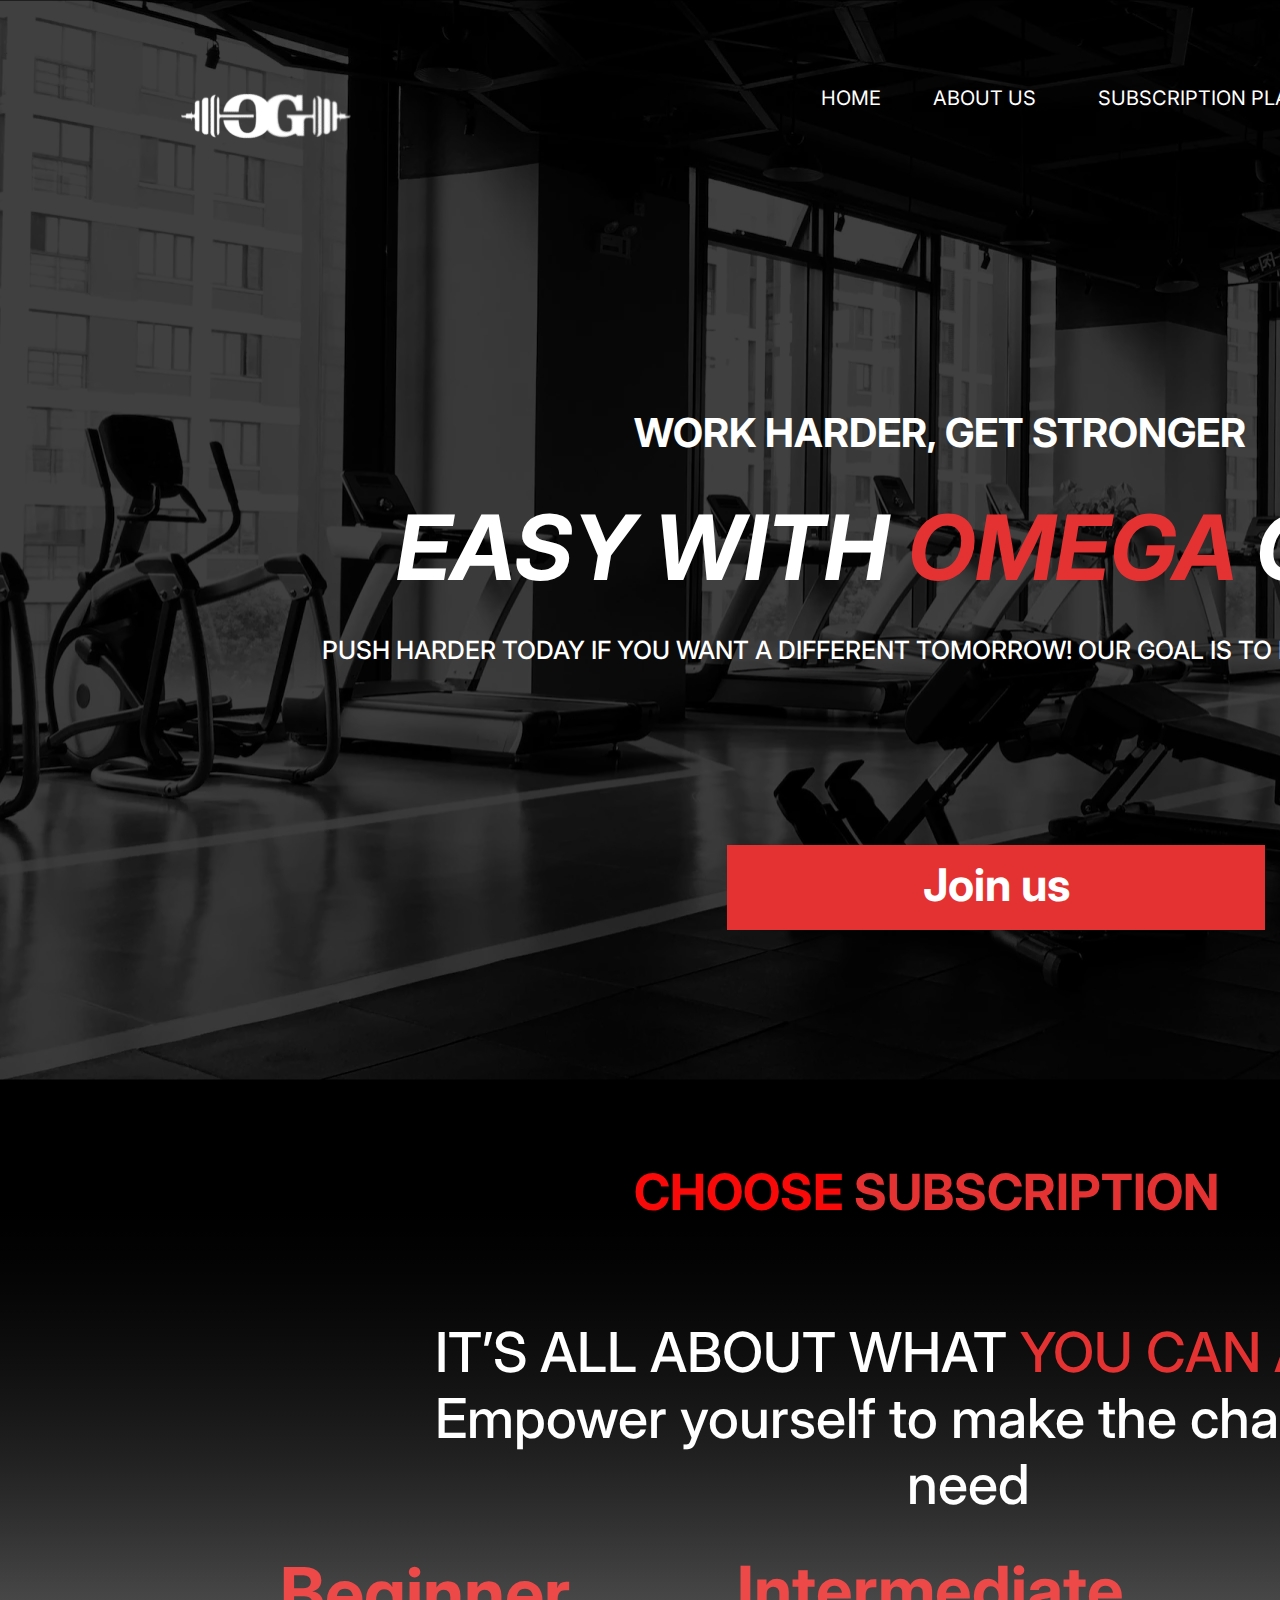
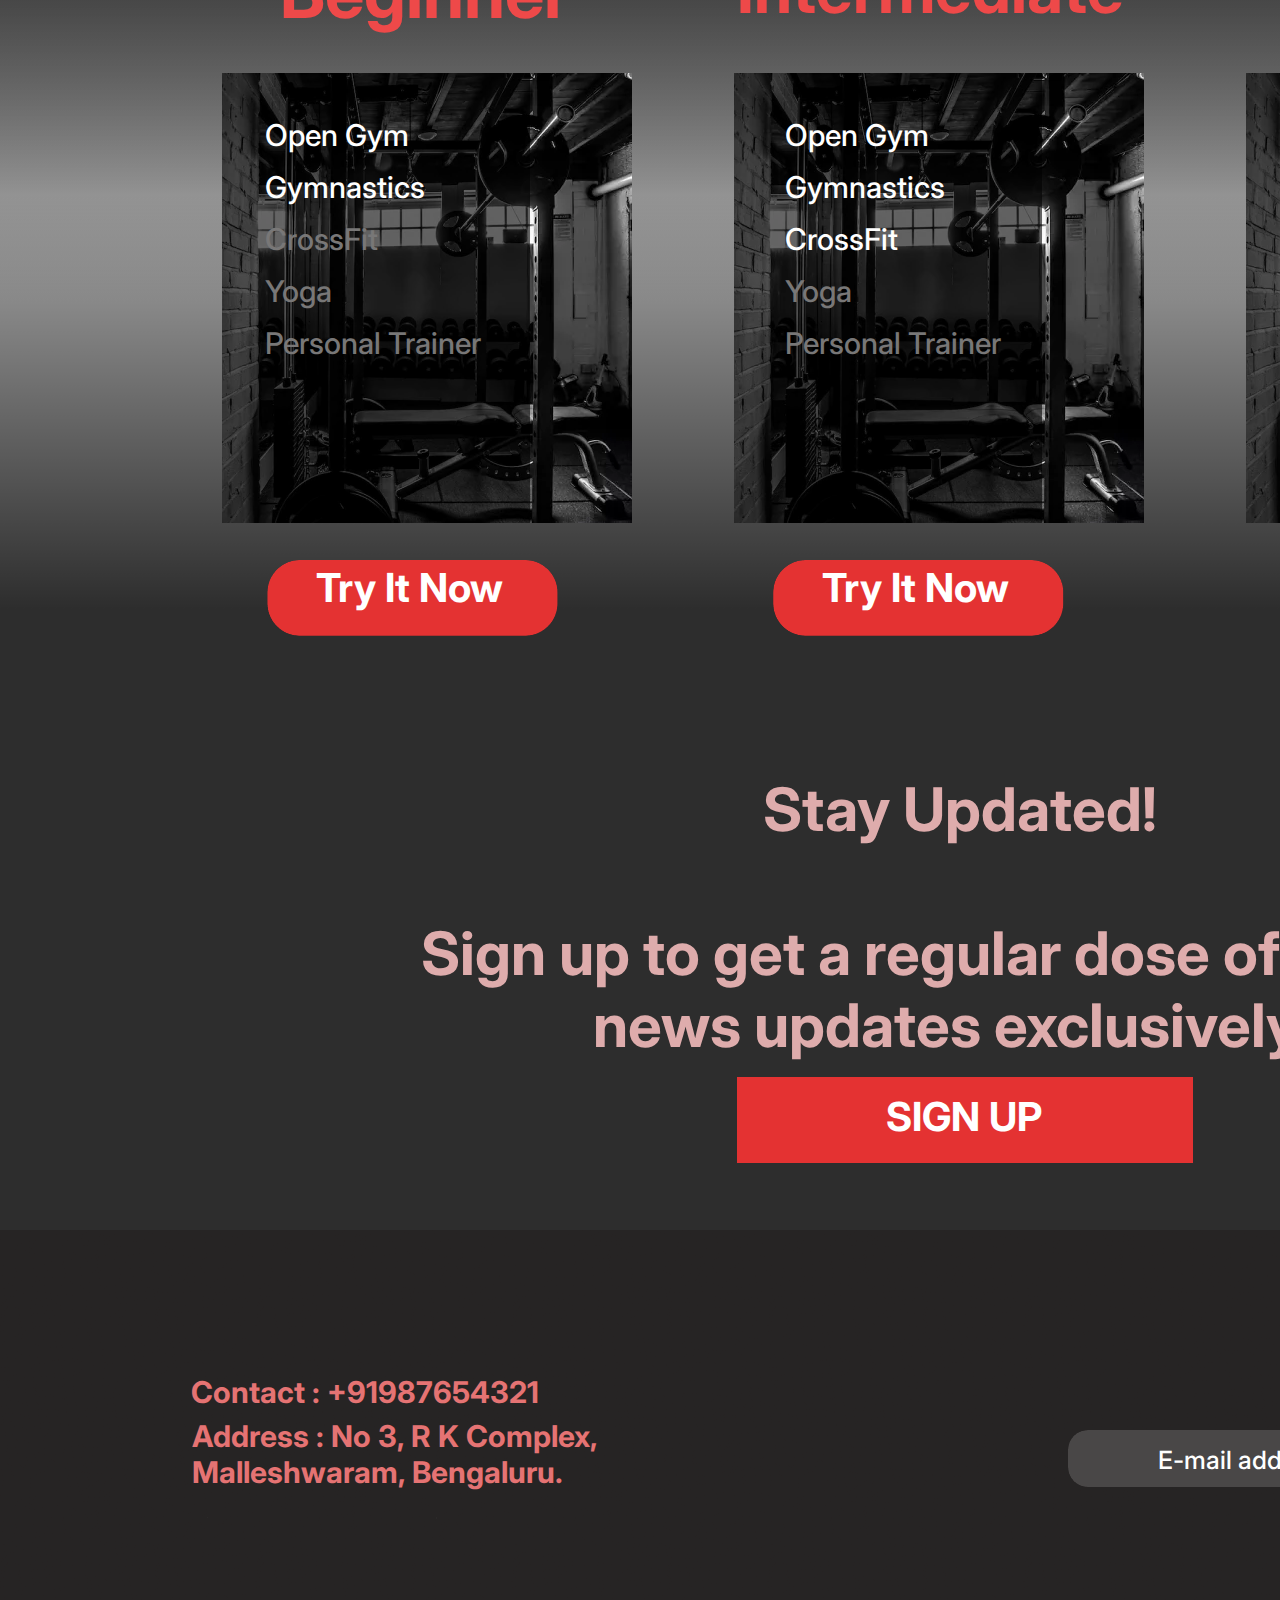
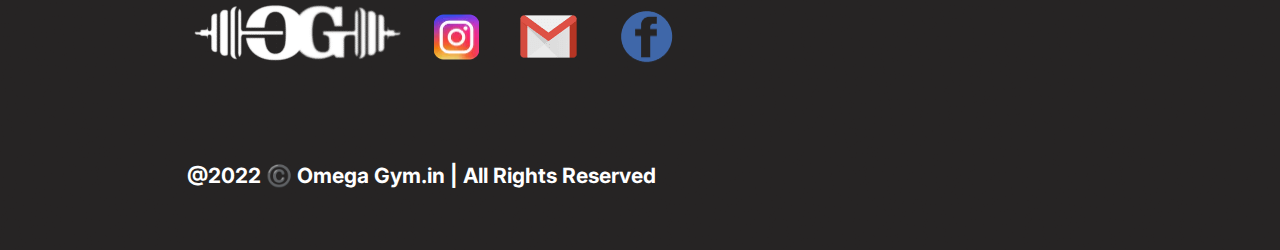
<file: index.html>
<!DOCTYPE html>
<html lang="english">
  <head>
    <title>Omega Gym</title>
    <meta name="viewport" content="width=device-width, initial-scale=1.0" />
    <meta charset="utf-8" />
    <meta property="twitter:card" content="summary_large_image" />

    <style data-tag="reset-style-sheet">
      html {  line-height: 1.15;}body {  margin: 0;}* {  box-sizing: border-box;  border-width: 0;  border-style: solid;}p,li,ul,pre,div,h1,h2,h3,h4,h5,h6,figure,blockquote,figcaption {  margin: 0;  padding: 0;}button {  background-color: transparent;}button,input,optgroup,select,textarea {  font-family: inherit;  font-size: 100%;  line-height: 1.15;  margin: 0;}button,select {  text-transform: none;}button,[type="button"],[type="reset"],[type="submit"] {  -webkit-appearance: button;}button::-moz-focus-inner,[type="button"]::-moz-focus-inner,[type="reset"]::-moz-focus-inner,[type="submit"]::-moz-focus-inner {  border-style: none;  padding: 0;}button:-moz-focus,[type="button"]:-moz-focus,[type="reset"]:-moz-focus,[type="submit"]:-moz-focus {  outline: 1px dotted ButtonText;}a {  color: inherit;  text-decoration: inherit;}input {  padding: 2px 4px;}img {  display: block;}html { scroll-behavior: smooth  }
    </style>
    <style data-tag="default-style-sheet">
      html {
        font-family: Inter;
        font-size: 16px;
      }

      body {
        font-weight: 400;
        font-style:normal;
        text-decoration: none;
        text-transform: none;
        letter-spacing: normal;
        line-height: 1.15;
        color: var(--dl-color-gray-black);
        background-color: var(--dl-color-gray-white);

      }
    </style>
    <link
      rel="stylesheet"
      href="https://fonts.googleapis.com/css2?family=Inter:wght@100;200;300;400;500;600;700;800;900&amp;display=swap"
      data-tag="font"
    />
    <link rel="stylesheet" href="./styleIndex.css" />
  </head>
  <body>
    <div>
      <link href="./index.css" rel="stylesheet" />

      <div class="index-container">
        <div class="index-index">
          <div class="index-b-a-n-n-e-r">
            <div class="index-hero">
              <img
                src="public/playground_assets/bgimage1127-8ict-2000w.png"
                alt="BGimage1127"
                class="index-b-gimage1"
              />
              <div class="rectangle-4"></div>
            </div>
            <div class="index-group1">
              <span class="index-text">
                <span class="index-text001">EASY WITH</span>
                <span class="index-text002">OMEGA</span>
                <span>GYM</span>
              </span>
              <span class="index-text004">
                <span>WORK HARDER, GET STRONGER</span>
              </span>
              <div class="index-b-u-t-t-o-n">
                <span class="index-text006"><span>Join us</span></span>
              </div>
              <span class="index-text008">
                <span>
                  PUSH HARDER TODAY IF YOU WANT A DIFFERENT TOMORROW! OUR GOAL
                  IS TO HELP YOU REACH YOURS!
                </span>
              </span>
            </div>
            <div class="index-header">
              <div class="index-frame3">
                <div class="index-frame2">
                  <div class="index-frame1">
                    <a class="index-text010" href="index.html"><span>HOME</span></a>
                    <a class="index-text012" href="aboutus.html"><span>ABOUT US</span></a>
                    <span class="index-text014">
                      <span>SUBSCRIPTION PLANS</span>
                    </span>
                    <span class="index-text016"><span>CONTACT</span></span>
                  </div>
                </div>
                <div class="index-b-u-t-t-o-n1">
                  <a class="index-text018" href="sign-up-page.html"><span>SIGN UP</span></a>
                </div>
              </div>
            </div>
            <img
              src="public/playground_assets/logo83-pmv6-300h.png"
              alt="Logo83"
              class="index-logo"
            />
          </div>
          <img
            src="public/playground_assets/greybox163-krwc.svg"
            alt="greybox163"
            class="index-greybox"
          />
          <div class="index-tryitnow">
            <div class="index-b-u-t-t-o-n2">
              <img
                src="public/playground_assets/rectangle51127-2ti-200h.png"
                alt="Rectangle51127"
                class="index-rectangle5"
              />
              <span class="index-text020"><span>Try It Now</span></span>
              
            </div>
            <div class="index-b-u-t-t-o-n3">
              <img
                src="public/playground_assets/rectangle51136-oi-200h.png"
                alt="Rectangle51136"
                class="index-rectangle51"
              />
              <span class="index-text022"><span>Try It Now</span></span>
            </div>
            <div class="index-b-u-t-t-o-n4">
              <img
                src="public/playground_assets/rectangle51133-gwtz-200h.png"
                alt="Rectangle51133"
                class="index-rectangle52"
              />
              <span class="index-text024"><span>Try It Now</span></span>
            </div>
          </div>
          <div class="index-pg2content">
            <div class="index-backgnd1">
              <div class="index-background">
                <img
                  src="public/playground_assets/rectangle6179-au5-500w.png"
                  alt="Rectangle6179"
                  class="index-rectangle6"
                />
                <div class="bg-1"></div>
              </div>
              <div class="index-background1">
                <img
                  src="public/playground_assets/rectangle6187-e69pi-500w.png"
                  alt="Rectangle6187"
                  class="index-rectangle61"
                />
                <div class="bg-2"></div>
              </div>
              <div class="index-background2">
                <img
                  src="public/playground_assets/rectangle6190-6fu-500w.png"
                  alt="Rectangle6190"
                  class="index-rectangle62"
                />
                <div class="bg-3"></div>
              </div>
            </div>
            <div class="index-package1">
              <img
                src="public/playground_assets/line1167-2a1r.svg"
                alt="Line1167"
                class="index-line1"
              />
              <span class="index-text026"><span>Open Gym</span></span>
              <img
                src="public/playground_assets/line2169-45e.svg"
                alt="Line2169"
                class="index-line2"
              />
              <span class="index-text028"><span>Gymnastics</span></span>
              <img
                src="public/playground_assets/line3171-6vl.svg"
                alt="Line3171"
                class="index-line3"
              />
              <span class="index-text030"><span>CrossFit</span></span>
              <img
                src="public/playground_assets/line4173-wvl.svg"
                alt="Line4173"
                class="index-line4"
              />
              <span class="index-text032"><span>Yoga</span></span>
              <img
                src="public/playground_assets/line5175-npme.svg"
                alt="Line5175"
                class="index-line5"
              />
              <span class="index-text034"><span>Personal Trainer</span></span>
              <img
                src="public/playground_assets/line6177-xcpj.svg"
                alt="Line6177"
                class="index-line6"
              />
            </div>
            <div class="index-package11">
              <img
                src="public/playground_assets/line11110-46kn.svg"
                alt="Line11110"
                class="index-line11"
              />
              <span class="index-text036"><span>Open Gym</span></span>
              <img
                src="public/playground_assets/line21112-sa8e.svg"
                alt="Line21112"
                class="index-line21"
              />
              <span class="index-text038"><span>Gymnastics</span></span>
              <img
                src="public/playground_assets/line31114-37yn.svg"
                alt="Line31114"
                class="index-line31"
              />
              <span class="index-text040"><span>CrossFit</span></span>
              <img
                src="public/playground_assets/line41116-l95.svg"
                alt="Line41116"
                class="index-line41"
              />
              <span class="index-text042"><span>Yoga</span></span>
              <img
                src="public/playground_assets/line51118-wi2h.svg"
                alt="Line51118"
                class="index-line51"
              />
              <span class="index-text044"><span>Personal Trainer</span></span>
              <img
                src="public/playground_assets/line61120-ydm.svg"
                alt="Line61120"
                class="index-line61"
              />
            </div>
            <div class="index-package12">
              <img
                src="public/playground_assets/line1198-rak4.svg"
                alt="Line1198"
                class="index-line12"
              />
              <span class="index-text046"><span>Open Gym</span></span>
              <img
                src="public/playground_assets/line21100-02y.svg"
                alt="Line21100"
                class="index-line22"
              />
              <span class="index-text048"><span>Gymnastics</span></span>
              <img
                src="public/playground_assets/line31102-64wh.svg"
                alt="Line31102"
                class="index-line32"
              />
              <span class="index-text050"><span>CrossFit</span></span>
              <img
                src="public/playground_assets/line41104-geck.svg"
                alt="Line41104"
                class="index-line42"
              />
              <span class="index-text052"><span>Yoga</span></span>
              <img
                src="public/playground_assets/line51106-ebb8.svg"
                alt="Line51106"
                class="index-line52"
              />
              <span class="index-text054"><span>Personal Trainer</span></span>
              <img
                src="public/playground_assets/line61108-zmn.svg"
                alt="Line61108"
                class="index-line62"
              />
            </div>
            <div class="index-frame4">
              <span class="index-text056"><span>Beginner</span></span>
              <span class="index-text058"><span>Intermediate</span></span>
              <span class="index-text060"><span>Pro</span></span>
            </div>
            <span class="index-text062">
              <span class="index-text063">IT’S ALL ABOUT WHAT</span>
              <span class="index-text064">
                <span>YOU CAN ACHIEVE</span>
                <br />
                <span></span>
              </span>
              <span>
                <span>Empower yourself to make the changes you need</span>
                <br />
                <span></span>
              </span>
            </span>
            <span class="index-text072">
              <span class="index-text073">CHOOSE</span>
              <span>SUBSCRIPTION</span>
            </span>
          </div>
          <img
            src="public/playground_assets/rectangle844-v9y6.svg"
            alt="Rectangle844"
            class="index-rectangle8"
          />
          <span class="index-text075">
            <span class="index-text076">
              <span>Stay Updated!</span>
              <br />
              <span></span>
            </span>
            <span class="index-text080">
              <span></span>
              <br />
              <span></span>
            </span>
            <span>
              Sign up to get a regular dose of fitness, news updates exclusively
              !
            </span>
          </span>
          <div class="index-b-u-t-t-o-n5">
            <a class="index-text085" href="sign-up-page.html"><span>SIGN UP</span></a>
          </div>
          <img
            src="public/playground_assets/rectangle949-stw-700h.png"
            alt="Rectangle949"
            class="index-rectangle9"
          />
          <div class="index-frame5">
            <span class="index-text087">
              <span class="index-text088">Contact</span>
              <span>: +91987654321</span>
            </span>
            <span class="index-text090">
              <span class="index-text091">Address</span>
              <span class="index-text092">:</span>
              <span>No 3, R K Complex, Malleshwaram, Bengaluru.</span>
            </span>
          </div>
          <div class="index-signupbuttons">
            <img
              src="public/playground_assets/rectangle10412-9x6f-200h.png"
              alt="Rectangle10412"
              class="index-rectangle10"
            />
            <img
              src="public/playground_assets/rectangle11413-f5ee-200h.png"
              alt="Rectangle11413"
              class="index-rectangle11"
            />
            <span class="index-text094"><span>Subscribe</span></span>
            <span class="index-text096"><span>E-mail address</span></span>
          </div>
          <div class="index-tandc">
            <span class="index-text098">
              <span>@2022 ©️ Omega Gym.in | All Rights Reserved</span>
            </span>
            <span class="index-text100">
              <span>Terms &amp;Conditions | Privacy Policy</span>
            </span>
            <img
              src="public/playground_assets/imagefrominternet211311-93m-300h.png"
              alt="imagefrominternet211311"
              class="index-imagefrominternet21"
            />
            <div class="index-social-m-edia">
              <img
                src="public/playground_assets/logoigpng324641153-1i5-200w.png"
                alt="logoigpng324641153"
                class="index-logoigpng324641"
              />
              <img
                src="public/playground_assets/logogmail99511155-txzj-200h.png"
                alt="logogmail99511155"
                class="index-logogmail99511"
              />
              <img
                src="public/playground_assets/logofacebookpng322021156-4he-200w.png"
                alt="logofacebookpng322021156"
                class="index-logofacebookpng322021"
              />
            </div>
          </div>
        </div>
      </div>
    </div>
  </body>
</html>
</file>
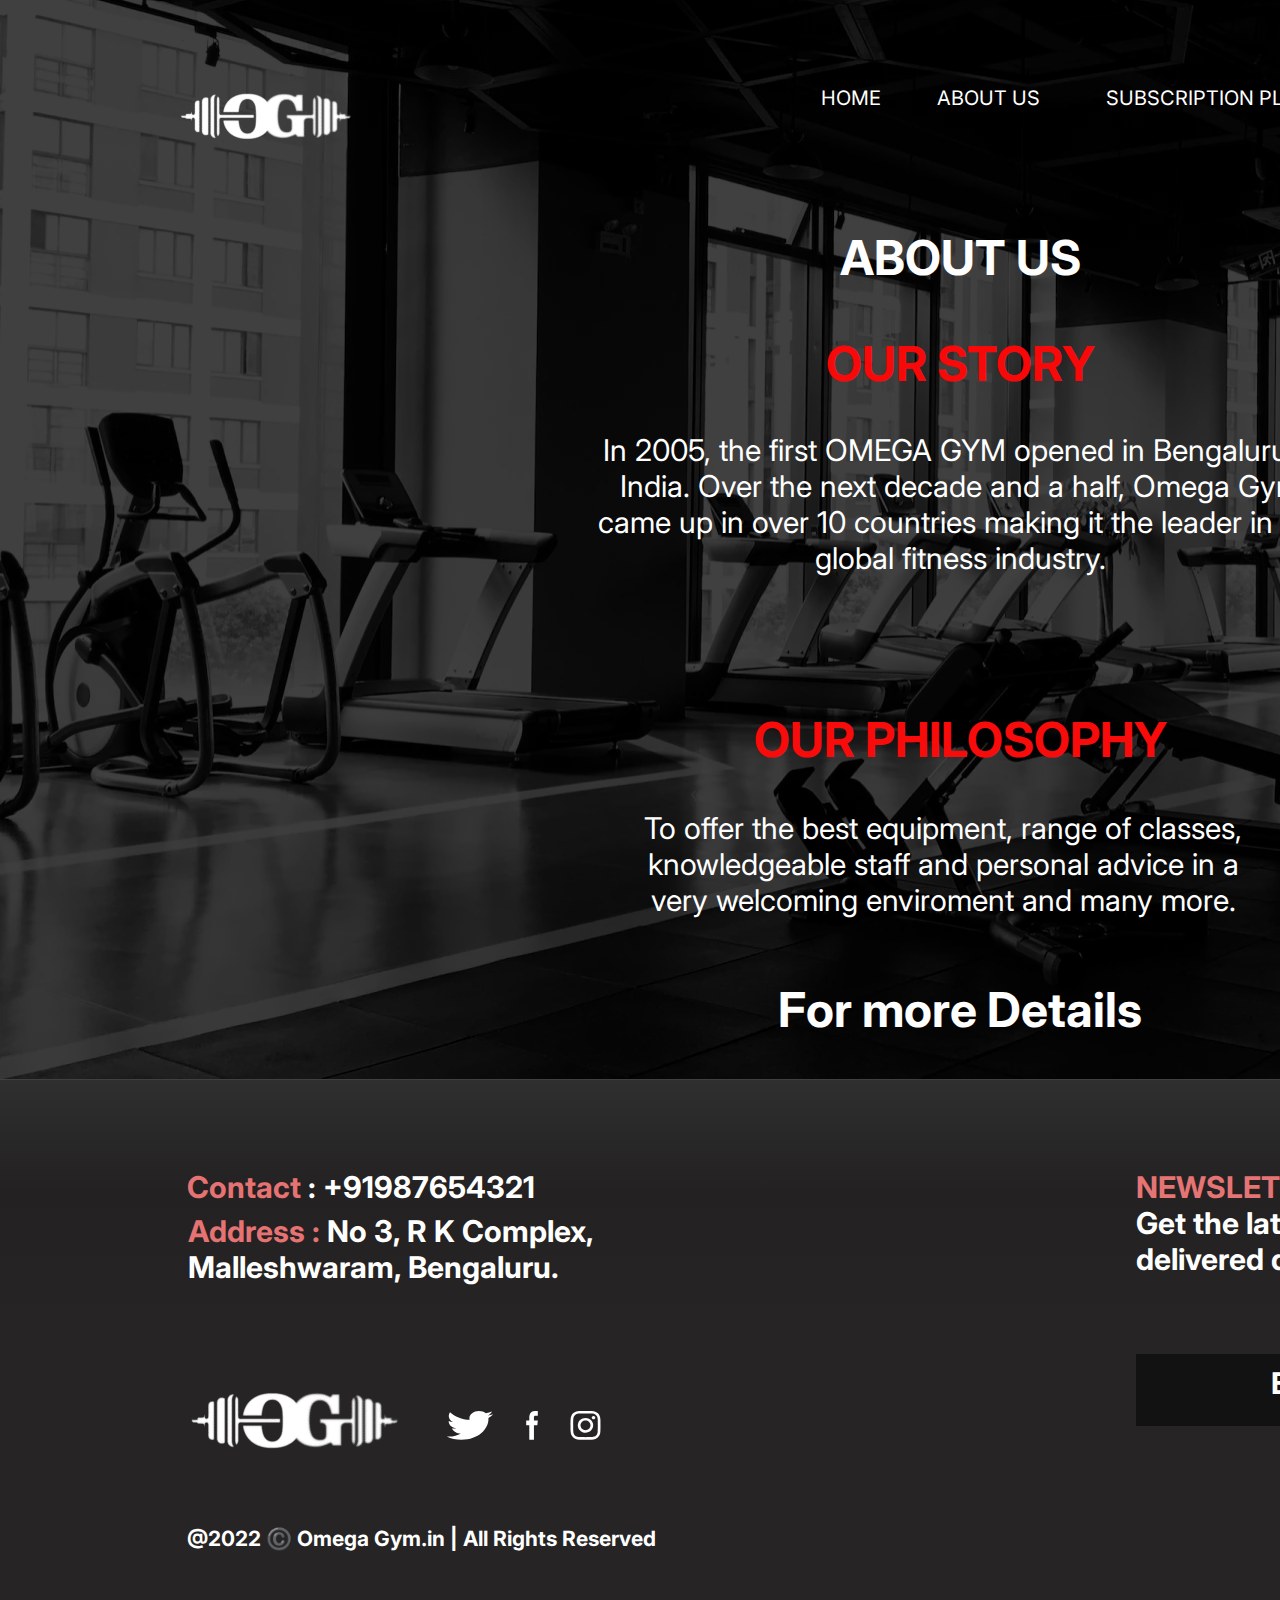
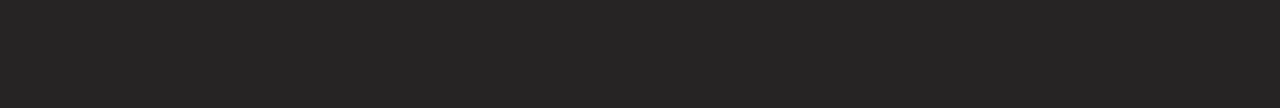
<file: aboutus.html>
<!DOCTYPE html>
<html lang="english">
  <head>
    <title>About Us</title>
    <meta name="viewport" content="width=device-width, initial-scale=1.0" />
    <meta charset="utf-8" />
    <meta property="twitter:card" content="summary_large_image" />

    <style data-tag="reset-style-sheet">
      html {  line-height: 1.15;}body {  margin: 0;}* {  box-sizing: border-box;  border-width: 0;  border-style: solid;}p,li,ul,pre,div,h1,h2,h3,h4,h5,h6,figure,blockquote,figcaption {  margin: 0;  padding: 0;}button {  background-color: transparent;}button,input,optgroup,select,textarea {  font-family: inherit;  font-size: 100%;  line-height: 1.15;  margin: 0;}button,select {  text-transform: none;}button,[type="button"],[type="reset"],[type="submit"] {  -webkit-appearance: button;}button::-moz-focus-inner,[type="button"]::-moz-focus-inner,[type="reset"]::-moz-focus-inner,[type="submit"]::-moz-focus-inner {  border-style: none;  padding: 0;}button:-moz-focus,[type="button"]:-moz-focus,[type="reset"]:-moz-focus,[type="submit"]:-moz-focus {  outline: 1px dotted ButtonText;}a {  color: inherit;  text-decoration: inherit;}input {  padding: 2px 4px;}img {  display: block;}html { scroll-behavior: smooth  }
    </style>
    <style data-tag="default-style-sheet">
      html {
        font-family: Inter;
        font-size: 16px;
      }

      body {
        font-weight: 400;
        font-style:normal;
        text-decoration: none;
        text-transform: none;
        letter-spacing: normal;
        line-height: 1.15;
        color: var(--dl-color-gray-black);
        background-color: var(--dl-color-gray-white);

      }
    </style>
    <link
      rel="stylesheet"
      href="https://fonts.googleapis.com/css2?family=Inter:wght@100;200;300;400;500;600;700;800;900&amp;display=swap"
      data-tag="font"
    />
    <link rel="stylesheet" href="./style-aboutus-page.css" />
  </head>
  <body>
    <div>
      <link href="./aboutus.css" rel="stylesheet" />

      <div class="aboutus-container">
        <div class="aboutus-aboutus">
          <div class="aboutus-combain">
            <div class="aboutus-tandc">
              <div class="aboutus-address-frame">
                <span class="aboutus-text">
                  <span class="aboutus-text01">Contact</span>
                  <span class="ph-no">: +91987654321</span>
                </span>
                <span class="aboutus-text03">
                  <span class="aboutus-text04">Address</span>
                  <span class="aboutus-text05">:</span>
                  <span class="address">No 3, R K Complex, Malleshwaram, Bengaluru.</span>
                </span>
              </div>
              <span class="aboutus-text07">
                <span>@2022 ©️ Omega Gym.in | All Rights Reserved</span>
              </span>
              <span class="aboutus-text09">
                <span>Terms &amp;Conditions | Privacy Policy</span>
              </span>
              <img
                src="public/playground_assets/imagefrominternet212011-ligq-300h.png"
                alt="imagefrominternet212011"
                class="aboutus-imagefrominternet21"
              />
              <div class="aboutus-socialmedia">
                <img
                  src="public/playground_assets/vector2011-p5ee.svg"
                  alt="Vector2011"
                  class="aboutus-vector"
                />
                <img
                  src="public/playground_assets/vector2011-emdd.svg"
                  alt="Vector2011"
                  class="aboutus-vector1"
                />
                <img
                  src="public/playground_assets/vector2011-w4ua.svg"
                  alt="Vector2011"
                  class="aboutus-vector2"
                />
              </div>
              <div class="aboutus-emailaddressspace">
                <div class="aboutus-group5">
                  <span class="aboutus-text11"><span>Email address</span></span>
                </div>
              </div>
              <div class="aboutus-subscribebuttonbottom">
                <span class="aboutus-text13"><span>SUBSCRIBE</span></span>
              </div>
              <span class="aboutus-text15">
                <span class="aboutus-text16">NEWSLETTER</span>
                <span class="aboutus-text17">:</span>
                <span class="aboutus-text18">
                  <span></span>
                  <br />
                  <span></span>
                </span>
                <span class="newsletter">
                  Get the latest news, events, and updates delivered directly to
                  your inbox.
                </span>
              </span>
            </div>
            <div class="aboutus-frame6">
              <div class="aboutus-b-a-n-n-e-r">
                <div class="aboutus-hero">
                  <img
                    src="public/playground_assets/bgimage12011-kbrv-2000w.png"
                    alt="BGimage12011"
                    class="aboutus-b-gimage1"
                  />
                  <div class="bgimage"></div>
                </div>
              </div>
              <div class="aboutus-content">
                <span class="aboutus-text23"><span>OUR STORY</span></span>
                <span class="aboutus-text25">
                  <span>
                    In 2005, the first OMEGA GYM opened in Bengaluru in India.
                    Over the next decade and a half, Omega Gym came up in over
                    10 countries making it the leader in the global fitness
                    industry.
                  </span>
                </span>
                <span class="aboutus-text27"><span>OUR PHILOSOPHY</span></span>
                <span class="aboutus-text29">
                  <span>
                    To offer the best equipment, range of classes, knowledgeable
                    staff and personal advice in a very welcoming enviroment and
                    many more.
                  </span>
                </span>
                <span class="aboutus-text31">
                  <span>For more Details</span>
                </span>
                <span class="aboutus-text33"><span>ABOUT US</span></span>
              </div>
              <div class="aboutus-header">
                <div class="aboutus-frame3">
                  <div class="aboutus-frame2">
                    <div class="aboutus-frame1">
                      <a class="aboutus-text35" href="index.html">HOME</a>
                      <a class="aboutus-text37"><span href="aboutus.html">ABOUT US</span></a>
                      <a class="aboutus-text39">
                        <span>SUBSCRIPTION PLANS</span>
                      </a>
                      <a class="aboutus-text41"><span>CONTACT</span></a>
                    </div>
                  </div>
                  <div class="aboutus-b-u-t-t-o-n">
                    <a class="aboutus-text43" href="sign-up-page.html">SIGN UP</a>
                  </div>
                </div>
              </div>
              <img
                src="public/playground_assets/logo2021-1h6u-300h.png"
                alt="Logo2021"
                class="aboutus-logo"
              />
            </div>
          </div>
        </div>
      </div>
    </div>
  </body>
</html>
</file>
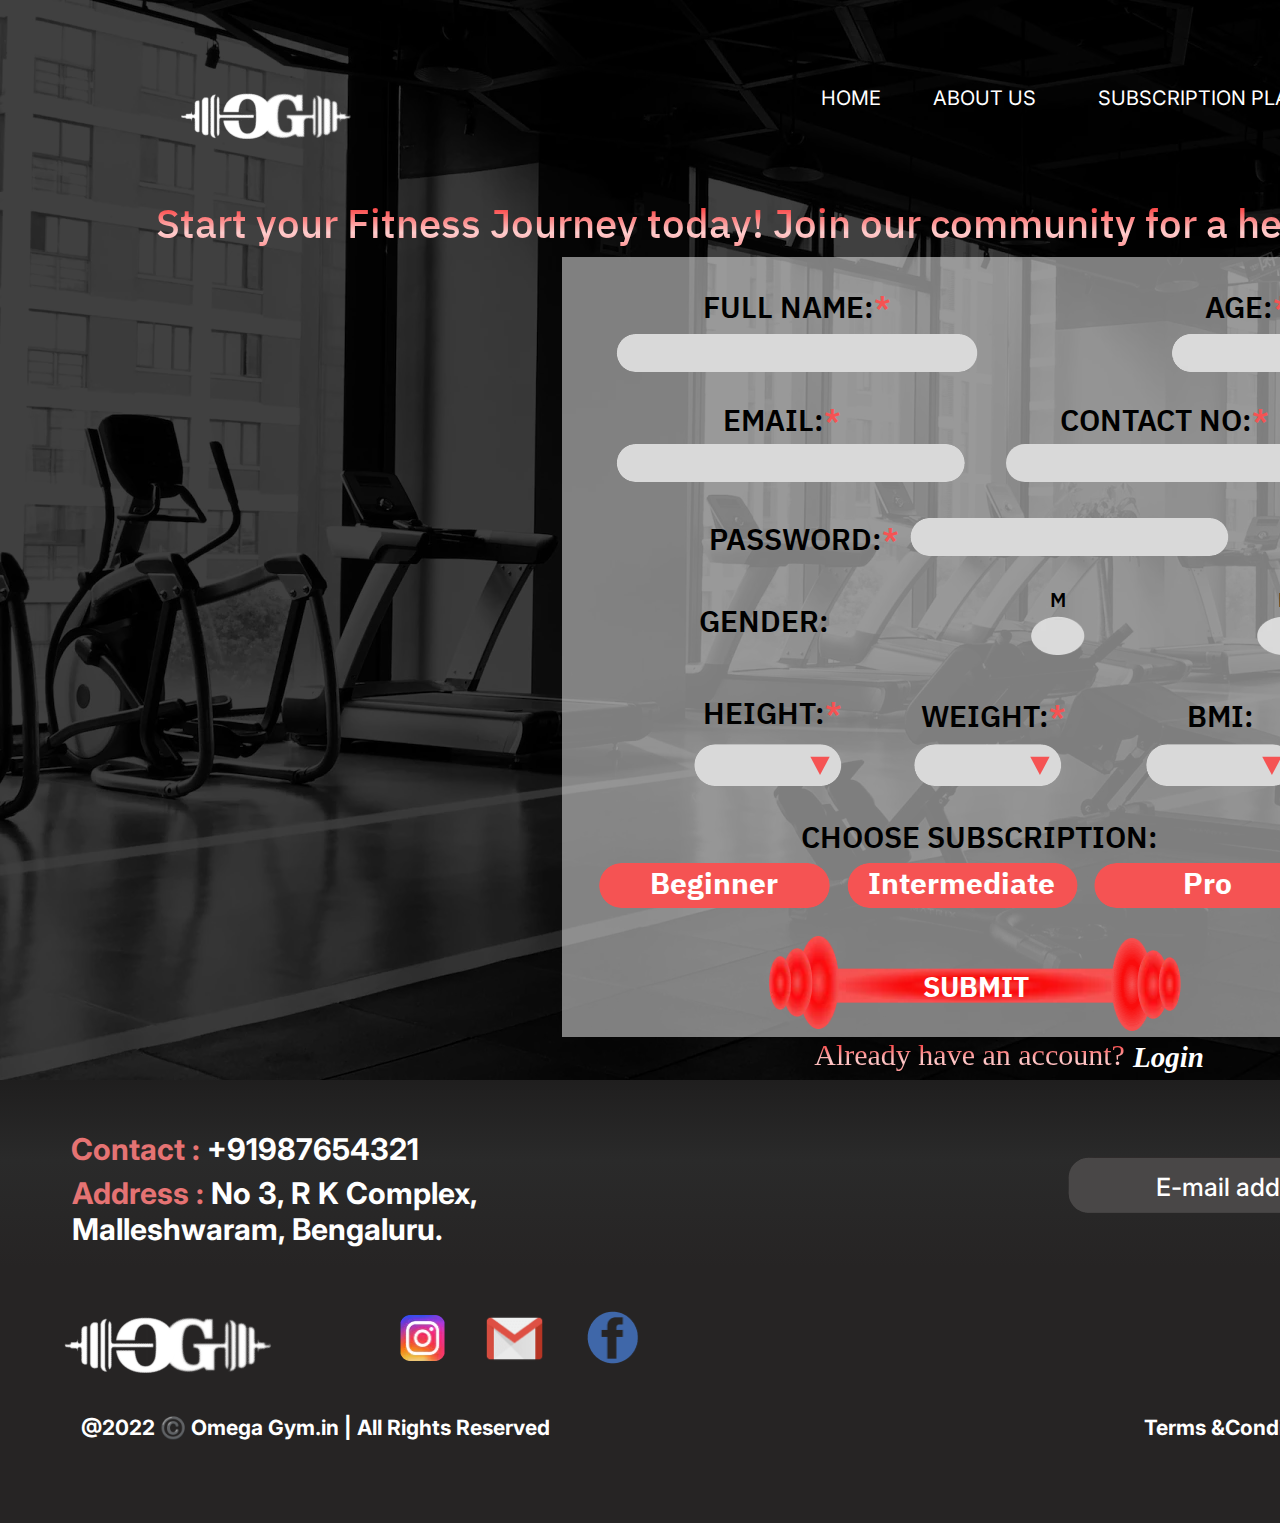
<file: sign-up-page.html>
<!DOCTYPE html>
<html lang="english">
  <head>
    <title>SignUp Page</title>
    <meta name="viewport" content="width=device-width, initial-scale=1.0" />
    <meta charset="utf-8" />
    <meta property="twitter:card" content="summary_large_image" />

    <style data-tag="reset-style-sheet">
      html {  line-height: 1.15;}body {  margin: 0;}* {  box-sizing: border-box;  border-width: 0;  border-style: solid;}p,li,ul,pre,div,h1,h2,h3,h4,h5,h6,figure,blockquote,figcaption {  margin: 0;  padding: 0;}button {  background-color: transparent;}button,input,optgroup,select,textarea {  font-family: inherit;  font-size: 100%;  line-height: 1.15;  margin: 0;}button,select {  text-transform: none;}button,[type="button"],[type="reset"],[type="submit"] {  -webkit-appearance: button;}button::-moz-focus-inner,[type="button"]::-moz-focus-inner,[type="reset"]::-moz-focus-inner,[type="submit"]::-moz-focus-inner {  border-style: none;  padding: 0;}button:-moz-focus,[type="button"]:-moz-focus,[type="reset"]:-moz-focus,[type="submit"]:-moz-focus {  outline: 1px dotted ButtonText;}a {  color: inherit;  text-decoration: inherit;}input {  padding: 2px 4px;}img {  display: block;}html { scroll-behavior: smooth  }
    </style>
    <style data-tag="default-style-sheet">
      html {
        font-family: Inter;
        font-size: 16px;
      }

      body {
        font-weight: 400;
        font-style:normal;
        text-decoration: none;
        text-transform: none;
        letter-spacing: normal;
        line-height: 1.15;
        color: var(--dl-color-gray-black);
        background-color: var(--dl-color-gray-white);

      }
    </style>
    <link
      rel="stylesheet"
      href="https://fonts.googleapis.com/css2?family=Inter:wght@100;200;300;400;500;600;700;800;900&amp;display=swap"
      data-tag="font"
    />
    <link
      rel="stylesheet"
      href="https://fonts.googleapis.com/css2?family=IBM+Plex+Sans+Hebrew:wght@100;200;300;400;500;600;700&amp;display=swap"
      data-tag="font"
    />
    <link rel="stylesheet" href="./styleSignUp.css" />
  </head>
  <body>
    <div>
      <link href="./sign-up-page.css" rel="stylesheet" />

      <div class="sign-up-page-container">
        <div class="sign-up-page-sign-up-page">
          <div class="sign-up-page-hero">
            <img
              src="public/playground_assets/bgimage1774-p3i-2000w.png"
              alt="BGimage1774"
              class="sign-up-page-b-gimage1"
            />
            <div class="bgcolor"></div>
          </div>
          <div class="sign-up-page-header">
            <div class="sign-up-page-frame3">
              <div class="sign-up-page-frame2">
                <div class="sign-up-page-frame1">
                  <a class="sign-up-page-text" href="index.html"><span>HOME</span></a>
                  <a class="sign-up-page-text02" href="aboutus.html"><span>ABOUT US</span></a>
                  <span class="sign-up-page-text04">
                    <span>SUBSCRIPTION PLANS</span>
                  </span>
                  <span class="sign-up-page-text06"><span>CONTACT</span></span>
                </div>
              </div>
              <div class="sign-up-page-b-u-t-t-o-n">
                <a class="sign-up-page-text08" href="sign-up-page.html"><span>SIGN UP</span></a>
                
              </div>
            </div>
            <img
              src="public/playground_assets/logo7718-jbyj-300h.png"
              alt="Logo7718"
              class="sign-up-page-logo"
            />
          </div>
          <div class="sign-up-page-tandc">
            <div class="sign-up-page-frame5">
              <span class="sign-up-page-text10">
                <span class="sign-up-page-text11">Contact :</span>
                <span class="phNO">+91987654321</span>
              </span>
              <span class="sign-up-page-text13">
                <span class="sign-up-page-text14">Address</span>
                <span class="sign-up-page-text15">:</span>
                <span class="address">No 3, R K Complex, Malleshwaram, Bengaluru.</span>
              </span>
            </div>
            <div class="sign-up-page-signupbuttons">
              <img
                src="public/playground_assets/rectangle108025-8n6-200h.png"
                alt="Rectangle108025"
                class="sign-up-page-rectangle10"
              />
              <img
                src="public/playground_assets/rectangle118026-5zv-200h.png"
                alt="Rectangle118026"
                class="sign-up-page-rectangle11"
              />
              <span class="sign-up-page-text17"><span>Subscribe</span></span>
              <span class="sign-up-page-text19">
                <span>E-mail address</span>
              </span>
            </div>
            <span class="sign-up-page-text21">
              <span>@2022 ©️ Omega Gym.in | All Rights Reserved</span>
            </span>
            <span class="sign-up-page-text23">
              <span>Terms &amp;Conditions | Privacy Policy</span>
            </span>
            <div class="sign-up-page-social-m-edia">
              <img
                src="public/playground_assets/imagefrominternet218032-kl9f-300h.png"
                alt="imagefrominternet218032"
                class="sign-up-page-imagefrominternet21"
              />
              <img
                src="public/playground_assets/logoigpng3246418034-j29-200h.png"
                alt="logoigpng3246418034"
                class="sign-up-page-logoigpng324641"
              />
              <img
                src="public/playground_assets/logogmail995118035-xj9w-200h.png"
                alt="logogmail995118035"
                class="sign-up-page-logogmail99511"
              />
              <img
                src="public/playground_assets/logofacebookpng3220218036-lyol-200w.png"
                alt="logofacebookpng3220218036"
                class="sign-up-page-logofacebookpng322021"
              />
            </div>
          </div>
          <div class="sign-up-page-maincontent">
            <p class="inspiration"> Start your Fitness Journey today! Join our community for a healthier and happier life.</p>
            <div class="sign-up-page-component1">
              <img
                src="public/playground_assets/rectangle13i962-29tn-800h.png"
                alt="Rectangle13I962"
                class="sign-up-page-rectangle13"
              />
              <div class="sign-up-page-nameage">
                <img
                  src="public/playground_assets/rectangle14i962-fi8-200h.png"
                  alt="Rectangle14I962"
                  class="sign-up-page-rectangle14"
                />
                <img
                  src="public/playground_assets/rectangle15i962-9ysh-200h.png"
                  alt="Rectangle15I962"
                  class="sign-up-page-rectangle15"
                />
                <img
                  src="public/playground_assets/rectangle16i962-w1ya-200h.png"
                  alt="Rectangle16I962"
                  class="sign-up-page-rectangle16"
                />
                <span class="sign-up-page-text25">
                  <span class="sign-up-page-text26">FULL NAME:</span><span id="astrisk">*</span>
                </span>
                <span class="sign-up-page-text27">
                  <span class="sign-up-page-text28">AGE:</span><span id="astrisk">*</span>
                </span>
              </div>
              <div class="sign-up-page-gender">
                <span class="sign-up-page-text29"><span>GENDER:</span></span>
                <img
                  src="public/playground_assets/ellipse1i962-6pu6-200h.png"
                  alt="Ellipse1I962"
                  class="sign-up-page-ellipse1"
                />
                <img
                  src="public/playground_assets/ellipse2i962-7b2-200h.png"
                  alt="Ellipse2I962"
                  class="sign-up-page-ellipse2"
                />
                <span class="sign-up-page-text31">M</span>
                <span class="sign-up-page-text32">F</span>
              </div>
              <div class="sign-up-page-contactdetails">
                <div class="sign-up-page-group2"></div>
                <img
                  src="public/playground_assets/rectangle16i962-wtc-200h.png"
                  alt="Rectangle16I962"
                  class="sign-up-page-rectangle161"
                />
                <span class="sign-up-page-text33">
                  <span class="sign-up-page-text34">EMAIL:</span><span id="astrisk">*</span>
                </span>
                <span class="sign-up-page-text35">
                  <span class="sign-up-page-text36">CONTACT NO:</span><span id="astrisk">*</span>
                </span>
              </div>
              <img
                src="public/playground_assets/rectangle16i962-rvdu-200h.png"
                alt="Rectangle16I962"
                class="sign-up-page-rectangle162"
              />
              <div class="sign-up-page-hw">
                <img
                  src="public/playground_assets/rectangle17i962-6yzj-200h.png"
                  alt="Rectangle17I962"
                  class="sign-up-page-rectangle17"
                />
                <img
                  src="public/playground_assets/rectangle16i962-iu7l-200h.png"
                  alt="Rectangle16I962"
                  class="sign-up-page-rectangle163"
                />
                <img
                  src="public/playground_assets/rectangle18i962-cqud-200h.png"
                  alt="Rectangle18I962"
                  class="sign-up-page-rectangle18"
                />
                <span class="sign-up-page-text37">
                  <span class="sign-up-page-text38">HEIGHT:</span><span id="astrisk">*</span>
                </span>
                <span class="sign-up-page-text39"><span>BMI:</span></span>
                <img
                  src="public/playground_assets/pullmenubuttoni962-10m.svg"
                  alt="pullmenubuttonI962"
                  class="sign-up-page-pullmenubutton"
                />
                <img
                  src="public/playground_assets/pullmenubuttoni962-7ewq.svg"
                  alt="pullmenubuttonI962"
                  class="sign-up-page-pullmenubutton1"
                />
                <img
                  src="public/playground_assets/pullmenubuttoni962-s0r.svg"
                  alt="pullmenubuttonI962"
                  class="sign-up-page-pullmenubutton2"
                />
                <span class="sign-up-page-text41">
                  <span class="sign-up-page-text42">WEIGHT:</span><span id="astrisk">*</span>
                </span>
              </div>
              <button class="sign-up-page-submitbutton">
                <img
                  src="public/playground_assets/rectangle19i962-epscud-200h.png"
                  alt="Rectangle19I962"
                  class="sign-up-page-rectangle19"
                />
                <div class="sign-up-page-d-u-m-b-e-l-l">
                  <img
                    src="public/playground_assets/ellipse5i962-a18-200w.png"
                    alt="Ellipse5I962"
                    class="sign-up-page-ellipse5"
                  />
                  <img
                    src="public/playground_assets/ellipse4i962-o7z-200w.png"
                    alt="Ellipse4I962"
                    class="sign-up-page-ellipse4"
                  />
                  <img
                    src="public/playground_assets/ellipse3i962-6lcp-200w.png"
                    alt="Ellipse3I962"
                    class="sign-up-page-ellipse3"
                  />
                </div>
                <div class="sign-up-page-d-u-m-b-e-l-l1">
                  <img
                    src="public/playground_assets/ellipse5i962-ysl8-200w.png"
                    alt="Ellipse5I962"
                    class="sign-up-page-ellipse51"
                  />
                  <img
                    src="public/playground_assets/ellipse4i962-zuji-200w.png"
                    alt="Ellipse4I962"
                    class="sign-up-page-ellipse41"
                  />
                  <img
                    src="public/playground_assets/ellipse3i962-1fwf-200w.png"
                    alt="Ellipse3I962"
                    class="sign-up-page-ellipse31"
                  />
                </div>
                <span class="sign-up-page-text43"><span>SUBMIT</span></span>
              </button>
              <span class="sign-up-page-text45">
                <span class="sign-up-page-text46">PASSWORD:</span><span id="astrisk">*</span>
              </span>
            </div>
            <span class="sign-up-page-text47">
              <span>CHOOSE SUBSCRIPTION:</span>
            </span>
            <div class="sign-up-page-subscription">
              <img
                src="public/playground_assets/rectangle16i931-gce-200h.png"
                alt="Rectangle16I931"
                class="sign-up-page-rectangle164"
              />
              <img
                src="public/playground_assets/rectangle18i931-fxu-200h.png"
                alt="Rectangle18I931"
                class="sign-up-page-rectangle181"
              />
              <img
                src="public/playground_assets/rectangle17i931-lzbb-200h.png"
                alt="Rectangle17I931"
                class="sign-up-page-rectangle171"
              />
              <span class="sign-up-page-text49"><span>Beginner</span></span>
              <span class="sign-up-page-text51"><span>Intermediate</span></span>
              <span class="sign-up-page-text53"><span>Pro</span></span>
            </div>
            <p><span class="Loginline">Already have an account?</span><span class="Login">Login</span></p>
          </div>
        </div>
      </div>
    </div>
  </body>
</html>
</file>
<file: styleIndex.css>
:root {
  --dl-color-gray-500: #595959;
  --dl-color-gray-700: #999999;
  --dl-color-gray-900: #D9D9D9;
  --dl-size-size-large: 144px;
  --dl-size-size-small: 48px;
  --dl-color-danger-300: #A22020;
  --dl-color-danger-500: #BF2626;
  --dl-color-danger-700: #E14747;
  --dl-color-gray-black: rgba(10, 40, 66, 1);
  --dl-color-gray-light: rgba(160, 165, 173, 1);
  --dl-color-gray-white: #FFFFFF;
  --dl-size-size-medium: 96px;
  --dl-size-size-xlarge: 192px;
  --dl-size-size-xsmall: 16px;
  --dl-space-space-unit: 16px;
  --dl-color-primary-100: #003EB3;
  --dl-color-primary-300: #0074F0;
  --dl-color-primary-500: #14A9FF;
  --dl-color-primary-700: #85DCFF;
  --dl-color-success-300: #199033;
  --dl-color-success-500: #32A94C;
  --dl-color-success-700: #4CC366;
  --dl-size-size-xxlarge: 288px;
  --dl-color-gray-default: rgba(99, 107, 119, 1);
  --dl-color-gray-lighter: rgba(209, 211, 214, 1);
  --dl-size-size-maxwidth: 1400px;
  --dl-radius-radius-round: 50%;
  --dl-space-space-halfunit: 8px;
  --dl-space-space-sixunits: 96px;
  --dl-space-space-twounits: 32px;
  --dl-color-default-primary: rgba(22, 160, 249, 1);
  --dl-radius-radius-radius2: 2px;
  --dl-radius-radius-radius4: 4px;
  --dl-radius-radius-radius8: 8px;
  --dl-space-space-fiveunits: 80px;
  --dl-space-space-fourunits: 64px;
  --dl-color-default-tertiary: rgba(255, 0, 255, 1);
  --dl-space-space-threeunits: 48px;
  --dl-color-default-secondary: rgba(122, 96, 255, 1);
  --dl-space-space-oneandhalfunits: 24px;
}
.button {
  color: var(--dl-color-gray-black);
  display: inline-block;
  padding: 0.5rem 1rem;
  border-color: var(--dl-color-gray-black);
  border-width: 1px;
  border-radius: 4px;
  background-color: var(--dl-color-gray-white);
}
.input {
  color: var(--dl-color-gray-black);
  cursor: auto;
  padding: 0.5rem 1rem;
  border-color: var(--dl-color-gray-black);
  border-width: 1px;
  border-radius: 4px;
  background-color: var(--dl-color-gray-white);
}
.textarea {
  color: var(--dl-color-gray-black);
  cursor: auto;
  padding: 0.5rem;
  border-color: var(--dl-color-gray-black);
  border-width: 1px;
  border-radius: 4px;
  background-color: var(--dl-color-gray-white);
}
.list {
  width: 100%;
  margin: 1em 0px 1em 0px;
  display: block;
  padding: 0px 0px 0px 1.5rem;
  list-style-type: none;
  list-style-position: outside;
}
.list-item {
  display: list-item;
}
.teleport-show {
  display: flex !important;
}
.display {
  font-size: 48px;
  font-style: normal;
  font-family: Inter;
  font-weight: 900px;
  font-stretch: normal;
}
.headline {
  font-size: 32px;
  font-style: normal;
  font-family: Inter;
  font-weight: 700px;
  font-stretch: normal;
}
.title {
  font-size: 24px;
  font-style: normal;
  font-family: Inter;
  font-weight: 700px;
  font-stretch: normal;
}
.body {
  font-size: 16px;
  font-style: normal;
  font-family: Inter;
  font-weight: 400px;
  font-stretch: normal;
}
.small {
  font-size: 14px;
  font-style: normal;
  font-family: Inter;
  font-weight: 400px;
  font-stretch: normal;
}
.content {
  font-size: 16px;
  font-family: Inter;
  font-weight: 400;
  line-height: 1.15;
  text-transform: none;
  text-decoration: none;
}
</file>
<file: index.css>
.index-container {
  min-height: 100vh;
}
.index-index {
  width: 100%;
  height: 3450px;
  display: flex;
  overflow: hidden;
  position: relative;
  align-items: flex-start;
  flex-shrink: 0;
  border-color: transparent;
  background-color: rgba(0, 0, 0, 1);
}
.index-b-a-n-n-e-r {
  top: 0.0000152587890625px;
  left: 0px;
  width: 1920px;
  height: 1080px;
  display: flex;
  padding: 0;
  position: absolute;
  align-self: auto;
  box-sizing: border-box;
  align-items: flex-start;
  flex-shrink: 1;
  border-color: transparent;
  border-style: none;
  border-width: 0;
  margin-right: 0;
  border-radius: 0px 0px 0px 0px;
  margin-bottom: 0;
  flex-direction: row;
  justify-content: flex-start;
  background-color: transparent;
}
.rectangle-4 {
  top: -0.0000457763671875px;
  left: 0px;
  width: 1920px;
  height: 1080px;
  display: flex;
  padding: 0;
  position: absolute;
  align-self: auto;
  box-sizing: border-box;
  align-items: flex-start;
  flex-shrink: 1;
  border-color: transparent;
  border-style: none;
  border-width: 0;
  border-radius: 0px 0px 0px 0px;
  flex-direction: row;
  justify-content: flex-start;
  background-color: rgba(0, 0, 0, 0.75);
}
.index-b-gimage1 {
  top: 0px;
  left: 0px;
  width: 1920px;
  height: 1080px;
  position: absolute;
  border-color: transparent;
}
.index-group1 {
  top: 408.48223876953125px;
  left: 150px;
  width: 1607px;
  height: 521.1332397460938px;
  display: flex;
  padding: 0;
  position: absolute;
  align-self: auto;
  box-sizing: border-box;
  align-items: flex-start;
  flex-shrink: 1;
  border-color: transparent;
  border-style: none;
  border-width: 0;
  border-radius: 0px 0px 0px 0px;
  flex-direction: row;
  justify-content: flex-start;
  background-color: transparent;
}
.index-text {
  top: 84.243408203125px;
  left: 246px;
  color: rgba(255, 255, 255, 1);
  width: 1129px;
  height: auto;
  position: absolute;
  font-size: 90px;
  align-self: auto;
  font-style: italic;
  text-align: left;
  font-family: Inter;
  font-weight: 700;
  line-height: normal;
  font-stretch: normal;
  text-decoration: none;
}
.index-text001 {
  color: rgba(255, 255, 255, 1);
}
.index-text002 {
  color: rgba(228, 50, 50, 1);
}
.index-text004 {
  left: 484px;
  color: rgba(255, 255, 255, 1);
  width: 638px;
  height: auto;
  position: absolute;
  font-size: 40px;
  align-self: auto;
  font-style: Semi Bold;
  text-align: left;
  font-family: Inter;
  font-weight: 700;
  line-height: normal;
  font-stretch: normal;
  text-decoration: none;
}
.index-b-u-t-t-o-n {
  top: 436.88995361328125px;
  left: 577px;
  width: 538px;
  height: 84.24333953857422px;
  display: flex;
  padding: 0;
  position: absolute;
  align-self: auto;
  box-sizing: border-box;
  align-items: flex-start;
  flex-shrink: 1;
  border-color: transparent;
  border-style: none;
  border-width: 0;
  border-radius: 0px 0px 0px 0px;
  flex-direction: row;
  justify-content: flex-start;
  background-color: rgba(228, 50, 50, 1);
  cursor:pointer;
}
.index-text006 {
  top: 11.754877090454102px;
  color: rgba(255, 255, 255, 1);
  width: 538px;
  height: auto;
  position: absolute;
  font-size: 45px;
  align-self: auto;
  font-style: Bold;
  text-align: center;
  font-family: Inter;
  font-weight: 700;
  line-height: normal;
  font-stretch: normal;
  text-decoration: none;
}
.index-text008 {
  top: 226.28160095214844px;
  color: rgba(255, 255, 255, 1);
  width: 1607px;
  height: auto;
  position: absolute;
  font-size: 25px;
  align-self: auto;
  font-style: Medium;
  text-align: center;
  font-family: Inter;
  font-weight: 500;
  line-height: normal;
  font-stretch: normal;
  text-decoration: none;
}
.index-header {
  top: 65.63143920898438px;
  left: 801px;
  width: 991.584228515625px;
  height: 86.94022369384766px;
  display: flex;
  padding: 0;
  position: absolute;
  align-self: auto;
  box-sizing: border-box;
  align-items: flex-start;
  flex-shrink: 1;
  border-color: transparent;
  border-style: none;
  border-width: 0;
  border-radius: 0px 0px 0px 0px;
  flex-direction: row;
  justify-content: flex-start;
  background-color: transparent;
}
.index-frame3 {
  top: 0px;
  left: 0px;
  width: 991.584228515625px;
  height: 86.94022369384766px;
  display: flex;
  padding: 10px 20px;
  position: absolute;
  align-items: flex-start;
  flex-shrink: 0;
  border-color: transparent;
}
.index-frame2 {
  display: flex;
  padding: 10px 0;
  position: relative;
  align-items: flex-start;
  border-color: transparent;
  margin-right: 0px;
  flex-direction: column;
}
.index-frame1 {
  display: flex;
  position: relative;
  align-items: flex-start;
  border-color: transparent;
}
.index-text010 {
  color: rgba(255, 255, 255, 1);
  width: 142px;
  height: auto;
  font-size: 20px;
  align-self: auto;
  font-style: Regular;
  text-align: left;
  font-family: Inter;
  font-weight: 400;
  line-height: normal;
  font-stretch: normal;
  margin-right: -30px;
  margin-bottom: 0;
  text-decoration: none;
  cursor: pointer;
}
.index-text012 {
  color: rgba(255, 255, 255, 1);
  width: 195px;
  height: auto;
  font-size: 20px;
  align-self: auto;
  font-style: Regular;
  text-align: left;
  font-family: Inter;
  font-weight: 400;
  line-height: normal;
  font-stretch: normal;
  margin-right: -30px;
  margin-bottom: 0;
  text-decoration: none;
  cursor: pointer;
}
.index-text014 {
  color: rgba(255, 255, 255, 1);
  width: 322px;
  height: auto;
  font-size: 20px;
  align-self: auto;
  font-style: Regular;
  text-align: left;
  font-family: Inter;
  font-weight: 400;
  line-height: normal;
  font-stretch: normal;
  margin-right: -30px;
  margin-bottom: 0;
  text-decoration: none;
  cursor: pointer;
}
.index-text016 {
  color: rgba(255, 255, 255, 1);
  width: 170px;
  height: auto;
  font-size: 20px;
  align-self: auto;
  font-style: Regular;
  text-align: left;
  font-family: Inter;
  font-weight: 400;
  line-height: normal;
  font-stretch: normal;
  margin-right: 0;
  margin-bottom: 0;
  text-decoration: none;
  cursor: pointer;
}
.index-b-u-t-t-o-n1 {
  width: 199px;
  height: 48px;
  display: flex;
  padding: 0;
  position: relative;
  align-self: auto;
  box-sizing: border-box;
  align-items: flex-start;
  flex-shrink: 1;
  border-color: transparent;
  border-style: none;
  border-width: 0;
  margin-right: 0;
  border-radius: 2rem;
  margin-bottom: 0;
  flex-direction: row;
  justify-content: flex-start;
  background-color: rgba(46, 43, 43, 0.86);
  cursor:pointer;
}
.index-text018 {
  top: 12.455078125px;
  left: 60.41576385498047px;
  color: rgba(255, 255, 255, 1);
  width: 409px;
  height: auto;
  position: absolute;
  font-size: 20px;
  align-self: auto;
  font-style: Regular;
  text-align: left;
  font-family: Inter;
  font-weight: 400;
  line-height: normal;
  font-stretch: normal;
  text-decoration: none;
  cursor: pointer;
}
.index-logo {
  top: 0px;
  left: 150px;
  width: 280px;
  height: 221px;
  position: absolute;
  border-color: transparent;
  cursor:pointer;
}
.index-greybox {
  top: 1103px;
  left: 0px;
  width: 1920px;
  height: 1211px;
  position: absolute;
}
.index-tryitnow {
  top: 2160px;
  left: 231px;
  width: 1414px;
  height: 75.764892578125px;
  display: flex;
  padding: 0;
  position: absolute;
  align-self: auto;
  box-sizing: border-box;
  align-items: flex-start;
  flex-shrink: 1;
  border-color: transparent;
  border-style: none;
  border-width: 0;
  margin-right: 0;
  border-radius: 0px 0px 0px 0px;
  margin-bottom: 0;
  flex-direction: row;
  justify-content: flex-start;
  background-color: transparent;
 
}
.index-b-u-t-t-o-n2 {
  top: 0px;
  left: 1057.3717041015625px;
  width: 356.6282958984375px;
  height: 75.764892578125px;
  display: flex;
  padding: 0;
  position: absolute;
  align-self: auto;
  box-sizing: border-box;
  align-items: flex-start;
  flex-shrink: 1;
  border-color: transparent;
  border-style: none;
  border-width: 0;
  border-radius: 0px 0px 0px 0px;
  flex-direction: row;
  justify-content: flex-start;
  background-color: transparent;
  cursor:pointer;
}
.index-rectangle5 {
  top: 0px;
  left: 36.497047424316406px;
  width: 291px;
  height: 76px;
  position: absolute;
  border-color: transparent;
  border-radius: 32.5px;

}
.index-text020 {
  top: 3.4968411922454834px;
  color: rgba(255, 255, 255, 1);
  width: 357px;
  height: auto;
  position: absolute;
  font-size: 40px;
  align-self: auto;
  font-style: Bold;
  text-align: center;
  font-family: Inter;
  font-weight: 700;
  line-height: normal;
  font-stretch: normal;
  text-decoration: none;
}
.rect-1{
  position: absolute;
 width: 290.93px;
 height: 75.76px;
 left: 1324.87px;
 top: 2160px;
 cursor:pointer
}

.index-b-u-t-t-o-n3 {
  top: 0px;
  left: 505.74481201171875px;
  width: 356.6282958984375px;
  height: 75.764892578125px;
  display: flex;
  padding: 0;
  position: absolute;
  align-self: auto;
  box-sizing: border-box;
  align-items: flex-start;
  flex-shrink: 1;
  border-color: transparent;
  border-style: none;
  border-width: 0;
  border-radius: 0px 0px 0px 0px;
  flex-direction: row;
  justify-content: flex-start;
  background-color: transparent;
  cursor: pointer;
}
.index-rectangle51 {
  top: 0px;
  left: 36.49696350097656px;
  width: 291px;
  height: 76px;
  position: absolute;
  border-color: transparent;
  border-radius: 32.5px;
}
.index-text022 {
  top: 3.4968411922454834px;
  color: rgba(255, 255, 255, 1);
  width: 357px;
  height: auto;
  position: absolute;
  font-size: 40px;
  align-self: auto;
  font-style: Bold;
  text-align: center;
  font-family: Inter;
  font-weight: 700;
  line-height: normal;
  font-stretch: normal;
  text-decoration: none;
}
.index-b-u-t-t-o-n4 {
  top: 0px;
  left: 0px;
  width: 356.6282958984375px;
  height: 75.764892578125px;
  display: flex;
  padding: 0;
  position: absolute;
  align-self: auto;
  box-sizing: border-box;
  align-items: flex-start;
  flex-shrink: 1;
  border-color: transparent;
  border-style: none;
  border-width: 0;
  border-radius: 0px 0px 0px 0px;
  flex-direction: row;
  justify-content: flex-start;
  background-color: transparent;
  cursor:pointer;
}
.index-rectangle52 {
  top: 0px;
  left: 36.497032165527344px;
  width: 291px;
  height: 76px;
  position: absolute;
  border-color: transparent;
  border-radius: 32.5px;
}
.index-text024 {
  top: 3.4968411922454834px;
  left: -2.2737367544323206e-13px;
  color: rgba(255, 255, 255, 1);
  width: 357px;
  height: auto;
  position: absolute;
  font-size: 40px;
  align-self: auto;
  font-style: Bold;
  text-align: center;
  font-family: Inter;
  font-weight: 700;
  line-height: normal;
  font-stretch: normal;
  text-decoration: none;
}
.index-pg2content {
  top: 1162px;
  left: 222px;
  width: 1434px;
  height: 966.2545166015625px;
  display: flex;
  padding: 0;
  position: absolute;
  align-self: auto;
  box-sizing: border-box;
  align-items: flex-start;
  flex-shrink: 1;
  border-color: transparent;
  border-style: none;
  border-width: 0;
  margin-right: 0;
  border-radius: 0px 0px 0px 0px;
  margin-bottom: 0;
  flex-direction: row;
  justify-content: flex-start;
  background-color: transparent;
}
.index-backgnd1 {
  top: 511px;
  left: 0px;
  display: flex;
  position: absolute;
  align-items: flex-start;
  border-color: transparent;
}
.index-background {
  width: 410px;
  height: 450px;
  display: flex;
  padding: 0;
  position: relative;
  align-self: auto;
  box-sizing: border-box;
  align-items: flex-start;
  flex-shrink: 1;
  border-color: transparent;
  border-style: none;
  border-width: 0;
  margin-right: 102px;
  border-radius: 0px 0px 0px 0px;
  margin-bottom: 0;
  flex-direction: row;
  justify-content: flex-start;
  background-color: rgba(0, 0, 0, 0.6000000238418579);
}
.index-rectangle6 {
  top: 0px;
  left: 0px;
  width: 410px;
  height: 450px;
  position: absolute;
  border-color: transparent;
}
.bg-1{
  width: 410px;
  height: 450px;
  display: flex;
  padding: 0;
  position: relative;
  align-self: auto;
  box-sizing: border-box;
  align-items: flex-start;
  flex-shrink: 1;
  border-color: transparent;
  border-style: none;
  border-width: 0;
  margin-right: 102px;
  border-radius: 0px 0px 0px 0px;
  margin-bottom: 0;
  flex-direction: row;
  justify-content: flex-start;
  background-color: rgba(0, 0, 0, 0.6000000238418579);
}
.bg-3{
  width: 410px;
  height: 450px;
  display: flex;
  padding: 0;
  position: relative;
  align-self: auto;
  box-sizing: border-box;
  align-items: flex-start;
  flex-shrink: 1;
  border-color: transparent;
  border-style: none;
  border-width: 0;
  margin-right: 102px;
  border-radius: 0px 0px 0px 0px;
  margin-bottom: 0;
  flex-direction: row;
  justify-content: flex-start;
  background-color: rgba(0, 0, 0, 0.6000000238418579);
}
.bg-2{
  width: 410px;
  height: 450px;
  display: flex;
  padding: 0;
  position: relative;
  align-self: auto;
  box-sizing: border-box;
  align-items: flex-start;
  flex-shrink: 1;
  border-color: transparent;
  border-style: none;
  border-width: 0;
  margin-right: 102px;
  border-radius: 0px 0px 0px 0px;
  margin-bottom: 0;
  flex-direction: row;
  justify-content: flex-start;
  background-color: rgba(0, 0, 0, 0.6000000238418579);
}
.index-background1 {
  width: 410px;
  height: 450px;
  display: flex;
  padding: 0;
  position: relative;
  align-self: auto;
  box-sizing: border-box;
  align-items: flex-start;
  flex-shrink: 1;
  border-color: transparent;
  border-style: none;
  border-width: 0;
  margin-right: 102px;
  border-radius: 0px 0px 0px 0px;
  margin-bottom: 0;
  flex-direction: row;
  justify-content: flex-start;
  background-color: rgba(0, 0, 0, 0.6000000238418579);
}
.index-rectangle61 {
  top: 0px;
  left: 0px;
  width: 410px;
  height: 450px;
  position: absolute;
  border-color: transparent;
}
.index-background2 {
  width: 410px;
  height: 450px;
  display: flex;
  padding: 0;
  position: relative;
  align-self: auto;
  box-sizing: border-box;
  align-items: flex-start;
  flex-shrink: 1;
  border-color: transparent;
  border-style: none;
  border-width: 0;
  margin-right: 0;
  border-radius: 0px 0px 0px 0px;
  margin-bottom: 0;
  flex-direction: row;
  justify-content: flex-start;
  background-color: rgba(0, 0, 0, 0.6000000238418579);
}
.index-rectangle62 {
  top: 0px;
  left: 0px;
  width: 410px;
  height: 450px;
  position: absolute;
  border-color: transparent;
}
.index-package1 {
  top: 547px;
  left: 563px;
  width: 307.97210693359375px;
  height: 419.2545166015625px;
  display: flex;
  position: absolute;
  align-items: flex-start;
  flex-shrink: 0;
  border-color: transparent;
  flex-direction: column;
}
.index-line1 {
  width: 296px;
  height: 0px;
  position: relative;
  margin-bottom: 8px;
}
.index-text026 {
  color: rgba(255, 255, 255, 1);
  width: 270px;
  height: auto;
  font-size: 30px;
  align-self: auto;
  font-style: Medium;
  text-align: left;
  font-family: Inter;
  font-weight: 500;
  line-height: normal;
  font-stretch: normal;
  margin-right: 0;
  margin-bottom: 8px;
  text-decoration: none;
}
.index-line2 {
  width: 296px;
  height: 0px;
  position: relative;
  margin-bottom: 8px;
}
.index-text028 {
  color: rgba(255, 255, 255, 1);
  width: 301px;
  height: auto;
  font-size: 30px;
  align-self: auto;
  font-style: Medium;
  text-align: left;
  font-family: Inter;
  font-weight: 500;
  line-height: normal;
  font-stretch: normal;
  margin-right: 0;
  margin-bottom: 8px;
  text-decoration: none;
}
.index-line3 {
  width: 296px;
  height: 0px;
  position: relative;
  margin-bottom: 8px;
}
.index-text030 {
  color: rgba(255, 255, 255, 1);
  width: 220px;
  height: auto;
  font-size: 30px;
  align-self: auto;
  font-style: Medium;
  text-align: left;
  font-family: Inter;
  font-weight: 500;
  line-height: normal;
  font-stretch: normal;
  margin-right: 0;
  margin-bottom: 8px;
  text-decoration: none;
}
.index-line4 {
  width: 296px;
  height: 0px;
  position: relative;
  margin-bottom: 8px;
}
.index-text032 {
  color: rgba(120, 119, 119, 1);
  width: 135px;
  height: auto;
  font-size: 30px;
  align-self: auto;
  font-style: Medium;
  text-align: left;
  font-family: Inter;
  font-weight: 500;
  line-height: normal;
  font-stretch: normal;
  margin-right: 0;
  margin-bottom: 8px;
  text-decoration: none;
}
.index-line5 {
  width: 296px;
  height: 0px;
  position: relative;
  margin-bottom: 8px;
}
.index-text034 {
  color: rgba(120, 119, 119, 1);
  width: 296px;
  height: auto;
  font-size: 30px;
  align-self: auto;
  font-style: Medium;
  text-align: left;
  font-family: Inter;
  font-weight: 500;
  line-height: normal;
  font-stretch: normal;
  margin-right: 0;
  margin-bottom: 8px;
  text-decoration: none;
}
.index-line6 {
  width: 296px;
  height: 0px;
  position: relative;
}
.index-package11 {
  top: 547px;
  left: 43px;
  width: 296px;
  height: 379px;
  display: flex;
  position: absolute;
  align-items: flex-start;
  flex-shrink: 0;
  border-color: transparent;
  flex-direction: column;
}
.index-line11 {
  width: 296px;
  height: 0px;
  position: relative;
  margin-bottom: 8px;
}
.index-text036 {
  color: rgba(255, 255, 255, 1);
  width: 270px;
  height: auto;
  font-size: 30px;
  align-self: auto;
  font-style: Medium;
  text-align: left;
  font-family: Inter;
  font-weight: 500;
  line-height: normal;
  font-stretch: normal;
  margin-right: 0;
  margin-bottom: 8px;
  text-decoration: none;
}
.index-line21 {
  width: 296px;
  height: 0px;
  position: relative;
  margin-bottom: 8px;
}
.index-text038 {
  color: rgba(255, 255, 255, 1);
  width: 301px;
  height: auto;
  font-size: 30px;
  align-self: auto;
  font-style: Medium;
  text-align: left;
  font-family: Inter;
  font-weight: 500;
  line-height: normal;
  font-stretch: normal;
  margin-right: 0;
  margin-bottom: 8px;
  text-decoration: none;
}
.index-line31 {
  width: 296px;
  height: 0px;
  position: relative;
  margin-bottom: 8px;
}
.index-text040 {
  color: rgba(120, 119, 119, 1);
  width: 220px;
  height: auto;
  font-size: 30px;
  align-self: auto;
  font-style: Medium;
  text-align: left;
  font-family: Inter;
  font-weight: 500;
  line-height: normal;
  font-stretch: normal;
  margin-right: 0;
  margin-bottom: 8px;
  text-decoration: none;
}
.index-line41 {
  width: 296px;
  height: 0px;
  position: relative;
  margin-bottom: 8px;
}
.index-text042 {
  color: rgba(120, 119, 119, 1);
  width: 135px;
  height: auto;
  font-size: 30px;
  align-self: auto;
  font-style: Medium;
  text-align: left;
  font-family: Inter;
  font-weight: 500;
  line-height: normal;
  font-stretch: normal;
  margin-right: 0;
  margin-bottom: 8px;
  text-decoration: none;
}
.index-line51 {
  width: 296px;
  height: 0px;
  position: relative;
  margin-bottom: 8px;
}
.index-text044 {
  color: rgba(120, 119, 119, 1);
  width: 296px;
  height: auto;
  font-size: 30px;
  align-self: auto;
  font-style: Medium;
  text-align: left;
  font-family: Inter;
  font-weight: 500;
  line-height: normal;
  font-stretch: normal;
  margin-right: 0;
  margin-bottom: 8px;
  text-decoration: none;
}
.index-line61 {
  width: 296px;
  height: 0px;
  position: relative;
}
.index-package12 {
  top: 546px;
  left: 1059px;
  width: 296px;
  height: 379px;
  display: flex;
  position: absolute;
  align-items: flex-start;
  flex-shrink: 0;
  border-color: transparent;
  flex-direction: column;
}
.index-line12 {
  width: 296px;
  height: 0px;
  position: relative;
  margin-bottom: 8px;
}
.index-text046 {
  color: rgba(255, 255, 255, 1);
  width: 270px;
  height: auto;
  font-size: 30px;
  align-self: auto;
  font-style: Medium;
  text-align: left;
  font-family: Inter;
  font-weight: 500;
  line-height: normal;
  font-stretch: normal;
  margin-right: 0;
  margin-bottom: 8px;
  text-decoration: none;
}
.index-line22 {
  width: 296px;
  height: 0px;
  position: relative;
  margin-bottom: 8px;
}
.index-text048 {
  color: rgba(255, 255, 255, 1);
  width: 301px;
  height: auto;
  font-size: 30px;
  align-self: auto;
  font-style: Medium;
  text-align: left;
  font-family: Inter;
  font-weight: 500;
  line-height: normal;
  font-stretch: normal;
  margin-right: 0;
  margin-bottom: 8px;
  text-decoration: none;
}
.index-line32 {
  width: 296px;
  height: 0px;
  position: relative;
  margin-bottom: 8px;
}
.index-text050 {
  color: rgba(255, 255, 255, 1);
  width: 220px;
  height: auto;
  font-size: 30px;
  align-self: auto;
  font-style: Medium;
  text-align: left;
  font-family: Inter;
  font-weight: 500;
  line-height: normal;
  font-stretch: normal;
  margin-right: 0;
  margin-bottom: 8px;
  text-decoration: none;
}
.index-line42 {
  width: 296px;
  height: 0px;
  position: relative;
  margin-bottom: 8px;
}
.index-text052 {
  color: rgba(255, 255, 255, 1);
  width: 135px;
  height: auto;
  font-size: 30px;
  align-self: auto;
  font-style: Medium;
  text-align: left;
  font-family: Inter;
  font-weight: 500;
  line-height: normal;
  font-stretch: normal;
  margin-right: 0;
  margin-bottom: 8px;
  text-decoration: none;
}
.index-line52 {
  width: 296px;
  height: 0px;
  position: relative;
  margin-bottom: 8px;
}
.index-text054 {
  color: rgba(255, 255, 255, 1);
  width: 296px;
  height: auto;
  font-size: 30px;
  align-self: auto;
  font-style: Medium;
  text-align: left;
  font-family: Inter;
  font-weight: 500;
  line-height: normal;
  font-stretch: normal;
  margin-right: 0;
  margin-bottom: 8px;
  text-decoration: none;
}
.index-line62 {
  width: 296px;
  height: 0px;
  position: relative;
}
.index-frame4 {
  top: 388px;
  left: 58px;
  width: 1280px;
  display: flex;
  position: absolute;
  align-items: flex-start;
  flex-shrink: 0;
  border-color: transparent;
}
.index-text056 {
  color: rgba(238, 73, 73, 1);
  width: 314px;
  height: auto;
  font-size: 70px;
  align-self: auto;
  font-style: Extra Bold;
  text-align: left;
  font-family: Inter;
  font-weight: 700;
  line-height: normal;
  font-stretch: normal;
  margin-right: 143px;
  margin-bottom: 0;
  text-decoration: none;
}
.index-text058 {
  color: rgba(238, 73, 73, 1);
  width: 488px;
  height: auto;
  font-size: 65px;
  align-self: auto;
  font-style: Extra Bold;
  text-align: left;
  font-family: Inter;
  font-weight: 700;
  line-height: normal;
  font-stretch: normal;
  margin-right: 143px;
  margin-bottom: 0;
  text-decoration: none;
}
.index-text060 {
  color: rgba(238, 73, 73, 1);
  width: 138px;
  height: auto;
  font-size: 70px;
  align-self: auto;
  font-style: Extra Bold;
  text-align: left;
  font-family: Inter;
  font-weight: 700;
  line-height: normal;
  font-stretch: normal;
  margin-right: 0;
  margin-bottom: 0;
  text-decoration: none;
}
.index-text062 {
  top: 156.83567810058594px;
  left: 155.14784240722656px;
  color: rgba(255, 255, 255, 1);
  width: 1183px;
  height: auto;
  position: absolute;
  font-size: 55px;
  align-self: auto;
  font-style: Medium;
  text-align: center;
  font-family: Inter;
  font-weight: 500;
  line-height: normal;
  font-stretch: normal;
  text-decoration: none;
}
.index-text063 {
  color: rgba(255, 255, 255, 1);
}
.index-text064 {
  color: rgba(228, 50, 50, 1);
}
.index-text072 {
  left: 412px;
  color: rgb(228, 50,50 );
  width: 657px;
  height: auto;
  position: absolute;
  font-size: 50px;
  align-self: auto;
  font-style: Bold;
  text-align: left;
  font-family: Inter;
  font-weight: 700;
  line-height: normal;
  font-stretch: normal;
  text-decoration: none;
  cursor:pointer;
}
.index-text073 {
  color: rgba(250, 9, 9);
}
.index-rectangle8 {
  top: 2314px;
  left: 0px;
  width: 1920px;
  height: 1136px;
  position: absolute;
}
.index-text075 {
  top: 2373px;
  left: 342px;
  color: rgba(222, 172, 172, 1);
  width: 1235px;
  height: auto;
  position: absolute;
  font-size: 60px;
  align-self: auto;
  font-style: Bold;
  text-align: center;
  font-family: Inter;
  font-weight: 700;
  line-height: normal;
  font-stretch: normal;
  margin-right: 0;
  margin-bottom: 0;
  text-decoration: none;
}
.index-text076 {
  color: rgba(222, 172, 172, 1);
}
.index-text080 {
  font-weight: 700;
}
.index-b-u-t-t-o-n5 {
  top: 2677px;
  left: 737px;
  width: 456px;
  height: 86px;
  display: flex;
  padding: 0;
  position: absolute;
  align-self: auto;
  box-sizing: border-box;
  align-items: flex-start;
  flex-shrink: 1;
  border-color: transparent;
  border-style: none;
  border-width: 0;
  margin-right: 0;
  border-radius: 0px 0px 0px 0px;
  margin-bottom: 0;
  flex-direction: row;
  justify-content: flex-start;
  background-color: rgba(228, 50, 50, 1);
  cursor:pointer;
}
.index-text085 {
  top: 15px;
  left: 72.89219665527344px;
  color: rgba(255, 255, 255, 1);
  width: 309px;
  height: auto;
  position: absolute;
  font-size: 40px;
  align-self: auto;
  font-style: Bold;
  text-align: center;
  font-family: Inter;
  font-weight: 700;
  line-height: normal;
  font-stretch: normal;
  text-decoration: none;
}
.index-rectangle9 {
  top: 2830px;
  left: 0px;
  width: 1920px;
  height: 620px;
  position: absolute;
  border-color: transparent;
}
.index-frame5 {
  top: 2974px;
  left: 191px;
  width: 613px;
  height: 167px;
  display: flex;
  padding: 0 0 71px 0;
  position: absolute;
  align-items: center;
  flex-shrink: 0;
  border-color: transparent;
  flex-direction: column;
}
.index-text087 {
  color: rgba(229, 115, 115, 1);
  width: 613px;
  height: auto;
  font-size: 30px;
  align-self: auto;
  font-style: Bold;
  text-align: left;
  font-family: Inter;
  font-weight: 700;
  line-height: normal;
  font-stretch: normal;
  margin-right: 0;
  margin-bottom: 8px;
  text-decoration: none;
}
.index-text088 {
  color: rgba(229, 115, 115, 1);
}
.index-text090 {
  color: rgba(229, 115, 115, 1);
  width: 611px;
  height: auto;
  font-size: 30px;
  align-self: auto;
  font-style: Bold;
  text-align: left;
  font-family: Inter;
  font-weight: 700;
  line-height: normal;
  font-stretch: normal;
  margin-right: 0;
  margin-bottom: 0;
  text-decoration: none;
}
.index-text091 {
  color: rgba(229, 115, 115, 1);
}
.index-text092 {
  font-weight: 700;
}
.index-signupbuttons {
  top: 3030px;
  left: 1068px;
  width: 702px;
  height: 57px;
  display: flex;
  padding: 0;
  position: absolute;
  align-self: auto;
  box-sizing: border-box;
  align-items: flex-start;
  flex-shrink: 1;
  border-color: transparent;
  border-style: none;
  border-width: 0;
  margin-right: 0;
  border-radius: 0px 0px 0px 0px;
  margin-bottom: 0;
  flex-direction: row;
  justify-content: flex-start;
  background-color: rgba(38, 36, 36, 1);
}
.index-rectangle10 {
  top: 0px;
  left: 0px;
  width: 702px;
  height: 57px;
  position: absolute;
  border-color: transparent;
  border-radius: 20px;
}
.index-rectangle11 {
  top: 0px;
  left: 385px;
  width: 317px;
  height: 57px;
  position: absolute;
  border-color: transparent;
  border-radius: 13px;
  cursor:pointer;
}
.index-text094 {
  top: 8.844827651977539px;
  left: 427.60870361328125px;
  color: rgba(247, 78, 78, 1);
  width: 247px;
  height: auto;
  position: absolute;
  font-size: 30px;
  align-self: auto;
  font-style: Bold;
  text-align: center;
  font-family: Inter;
  font-weight: 700;
  line-height: normal;
  font-stretch: normal;
  text-decoration: none;
  cursor:pointer;
}
.index-text096 {
  top: 15.405388832092285px;
  left: 9.443985939025879px;
  color: rgba(255, 255, 255, 1);
  width: 334px;
  height: auto;
  position: absolute;
  font-size: 25px;
  align-self: auto;
  font-style: Medium;
  text-align: center;
  font-family: Inter;
  font-weight: 500;
  line-height: normal;
  font-stretch: normal;
  text-decoration: none;
}
.index-tandc {
  top: 3116px;
  left: 157px;
  width: 1536px;
  height: 359px;
  display: flex;
  padding: 0;
  position: absolute;
  align-self: auto;
  box-sizing: border-box;
  align-items: flex-start;
  flex-shrink: 1;
  border-color: transparent;
  border-style: none;
  border-width: 0;
  margin-right: 0;
  border-radius: 0px 0px 0px 0px;
  margin-bottom: 0;
  flex-direction: row;
  justify-content: flex-start;
  background-color: transparent;
}
.index-text098 {
  top: 247px;
  left: 30px;
  color: rgba(255, 255, 255, 1);
  width: 504px;
  height: auto;
  position: absolute;
  font-size: 21px;
  align-self: auto;
  font-style: Bold;
  text-align: left;
  font-family: Inter;
  font-weight: 700;
  line-height: normal;
  font-stretch: normal;
  text-decoration: none;
}
.index-text100 {
  top: 247px;
  left: 1142px;
  color: rgba(255, 255, 255, 1);
  width: 394px;
  height: auto;
  position: absolute;
  font-size: 21px;
  align-self: auto;
  font-style: Bold;
  text-align: left;
  font-family: Inter;
  font-weight: 700;
  line-height: normal;
  font-stretch: normal;
  text-decoration: none;
  cursor:pointer;
}
.index-imagefrominternet21 {
  top: 0px;
  left: 0px;
  width: 340px;
  height: 219px;
  position: absolute;
  border-color: transparent;
  cursor:pointer;
}
.index-social-m-edia {
  top: 84px;
  left: 277px;
  display: flex;
  position: absolute;
  align-items: center;
  border-color: transparent;
}
.index-logoigpng324641 {
  width: 45px;
  height: 46px;
  position: relative;
  border-color: transparent;
  margin-right: 32px;
  border-radius: 5px;
  cursor: pointer;
}
.index-logogmail99511 {
  width: 75px;
  height: 73px;
  position: relative;
  border-color: transparent;
  margin-right: 32px;
  cursor: pointer;
}
.index-logofacebookpng322021 {
  width: 58px;
  height: 60px;
  position: relative;
  border-color: transparent;
  cursor: pointer;
}
</file>
<file: style-aboutus-page.css>
:root {
  --dl-color-gray-500: #595959;
  --dl-color-gray-700: #999999;
  --dl-color-gray-900: #D9D9D9;
  --dl-size-size-large: 144px;
  --dl-size-size-small: 48px;
  --dl-color-danger-300: #A22020;
  --dl-color-danger-500: #BF2626;
  --dl-color-danger-700: #E14747;
  --dl-color-gray-black: #000000;
  --dl-color-gray-light: rgba(160, 165, 173, 1);
  --dl-color-gray-white: #FFFFFF;
  --dl-size-size-medium: 96px;
  --dl-size-size-xlarge: 192px;
  --dl-size-size-xsmall: 16px;
  --dl-space-space-unit: 16px;
  --dl-color-primary-100: #003EB3;
  --dl-color-primary-300: #0074F0;
  --dl-color-primary-500: #14A9FF;
  --dl-color-primary-700: #85DCFF;
  --dl-color-success-300: #199033;
  --dl-color-success-500: #32A94C;
  --dl-color-success-700: #4CC366;
  --dl-size-size-xxlarge: 288px;
  --dl-color-gray-default: rgba(99, 107, 119, 1);
  --dl-color-gray-lighter: rgba(209, 211, 214, 1);
  --dl-size-size-maxwidth: 1400px;
  --dl-color-default-black: rgba(10, 40, 66, 1);
  --dl-radius-radius-round: 50%;
  --dl-space-space-halfunit: 8px;
  --dl-space-space-sixunits: 96px;
  --dl-space-space-twounits: 32px;
  --dl-color-default-primary: rgba(22, 160, 249, 1);
  --dl-radius-radius-radius2: 2px;
  --dl-radius-radius-radius4: 4px;
  --dl-radius-radius-radius8: 8px;
  --dl-space-space-fiveunits: 80px;
  --dl-space-space-fourunits: 64px;
  --dl-color-default-tertiary: rgba(255, 0, 255, 1);
  --dl-space-space-threeunits: 48px;
  --dl-color-default-secondary: rgba(122, 96, 255, 1);
  --dl-space-space-oneandhalfunits: 24px;
}
.button {
  color: var(--dl-color-gray-black);
  display: inline-block;
  padding: 0.5rem 1rem;
  border-color: var(--dl-color-gray-black);
  border-width: 1px;
  border-radius: 4px;
  background-color: var(--dl-color-gray-white);
}
.input {
  color: var(--dl-color-gray-black);
  cursor: auto;
  padding: 0.5rem 1rem;
  border-color: var(--dl-color-gray-black);
  border-width: 1px;
  border-radius: 4px;
  background-color: var(--dl-color-gray-white);
}
.textarea {
  color: var(--dl-color-gray-black);
  cursor: auto;
  padding: 0.5rem;
  border-color: var(--dl-color-gray-black);
  border-width: 1px;
  border-radius: 4px;
  background-color: var(--dl-color-gray-white);
}
.list {
  width: 100%;
  margin: 1em 0px 1em 0px;
  display: block;
  padding: 0px 0px 0px 1.5rem;
  list-style-type: none;
  list-style-position: outside;
}
.list-item {
  display: list-item;
}
.teleport-show {
  display: flex !important;
  transform: none !important;
}
.Content {
  font-size: 16px;
  font-family: Inter;
  font-weight: 400;
  line-height: 1.15;
  text-transform: none;
  text-decoration: none;
}
.Heading {
  font-size: 32px;
  font-family: Inter;
  font-weight: 700;
  line-height: 1.15;
  text-transform: none;
  text-decoration: none;
}
.Display {
  font-size: 48px;
  font-style: normal;
  font-family: Inter;
  font-weight: 900px;
  font-stretch: normal;
}
.Headline {
  font-size: 32px;
  font-style: normal;
  font-family: Inter;
  font-weight: 700px;
  font-stretch: normal;
}
.Title {
  font-size: 24px;
  font-style: normal;
  font-family: Inter;
  font-weight: 700px;
  font-stretch: normal;
}
.Body {
  font-size: 16px;
  font-style: normal;
  font-family: Inter;
  font-weight: 400px;
  font-stretch: normal;
}
.Small {
  font-size: 14px;
  font-style: normal;
  font-family: Inter;
  font-weight: 400px;
  font-stretch: normal;
}
</file>
<file: aboutus.css>
.aboutus-container {
  min-height: 100vh;
}
.aboutus-aboutus {
  width: 1920px;
  height: 1708px;
  display: flex;
  padding: 0;
  position: relative;
  align-self: auto;
  box-sizing: border-box;
  align-items: flex-start;
  flex-shrink: 1;
  border-color: transparent;
  border-style: none;
  border-width: 0;
  border-radius: 0px 0px 0px 0px;
  flex-direction: row;
  justify-content: flex-start;
  background-color: transparent;
}
.aboutus-combain {
  top: 0px;
  left: 0px;
  width: 1920px;
  height: 1708px;
  display: flex;
  padding: 0;
  position: absolute;
  align-self: auto;
  box-sizing: border-box;
  align-items: flex-start;
  flex-shrink: 1;
  border-color: transparent;
  border-style: none;
  border-width: 0;
  border-radius: 0px 0px 0px 0px;
  flex-direction: row;
  justify-content: flex-start;
  background-color: transparent;
}
.aboutus-tandc {
  top: 1080px;
  left: 0px;
  width: 1920px;
  height: 628px;
  display: flex;
  padding: 0;
  position: absolute;
  align-self: auto;
  box-sizing: border-box;
  align-items: flex-start;
  flex-shrink: 1;
  border-color: transparent;
  border-style: none;
  border-width: 0;
  border-radius: 0px 0px 0px 0px;
  flex-direction: row;
  justify-content: flex-start;
  background-color: transparent;
  background-image: linear-gradient(180deg, rgb(47, 47, 47) 0%, rgb(35, 33, 33) 18%, rgba(38, 36, 36, 1) 42%);
}
.aboutus-address-frame {
  top: 89px;
  left: 187px;
  height: 160.60643005371094px;
  display: flex;
  padding: 0 0 71px 0;
  position: absolute;
  align-items: center;
  flex-shrink: 0;
  border-color: transparent;
  flex-direction: column;
}
.aboutus-text {
  color: rgba(229, 115, 115, 1);
  width: 613px;
  height: auto;
  font-size: 30px;
  align-self: auto;
  font-style: Bold;
  text-align: left;
  font-family: Inter;
  font-weight: 700;
  line-height: normal;
  font-stretch: normal;
  margin-right: 0;
  margin-bottom: 8px;
  text-decoration: none;
}
.aboutus-text01 {
  color: rgba(229, 115, 115, 1);
}
.ph-no{
  color: white;
}
.address{
  color: white;
}
.aboutus-text03 {
  color: rgba(229, 115, 115, 1);
  width: 611px;
  height: auto;
  font-size: 30px;
  align-self: auto;
  font-style: Bold;
  text-align: left;
  font-family: Inter;
  font-weight: 700;
  line-height: normal;
  font-stretch: normal;
  margin-right: 0;
  margin-bottom: 0;
  text-decoration: none;
}
.aboutus-text04 {
  color: rgba(229, 115, 115, 1);
}
.aboutus-text05 {
  font-weight: 700;
}
.aboutus-text07 {
  top: 446px;
  left: 187px;
  color: rgba(255, 255, 255, 1);
  width: 504px;
  height: auto;
  position: absolute;
  font-size: 21px;
  align-self: auto;
  font-style: Bold;
  text-align: left;
  font-family: Inter;
  font-weight: 700;
  line-height: normal;
  font-stretch: normal;
  text-decoration: none;
  cursor: pointer;
}
.aboutus-text09 {
  top: 439px;
  left: 1287px;
  color: rgba(255, 255, 255, 1);
  width: 394px;
  height: auto;
  position: absolute;
  font-size: 21px;
  align-self: auto;
  font-style: Bold;
  text-align: left;
  font-family: Inter;
  font-weight: 700;
  line-height: normal;
  font-stretch: normal;
  text-decoration: none;
  cursor: pointer;
}
.aboutus-imagefrominternet21 {
  top: 228px;
  left: 154px;
  width: 340px;
  height: 211px;
  position: absolute;
  border-color: transparent;
  cursor: pointer;
}
.aboutus-socialmedia {
  top: 329.94189453125px;
  left: 446px;
  width: 155px;
  height: 29.813169479370117px;
  display: flex;
  padding: 0;
  position: absolute;
  align-self: auto;
  box-sizing: border-box;
  align-items: flex-start;
  flex-shrink: 1;
  border-color: transparent;
  border-style: none;
  border-width: 0;
  border-radius: 0px 0px 0px 0px;
  flex-direction: row;
  justify-content: flex-start;
  background-color: transparent;
}
.aboutus-vector {
  top: 0px;
  left: 124px;
  width: 31px;
  height: 30px;
  position: absolute;
  cursor: pointer;
}
.aboutus-vector1 {
  top: 0px;
  left: 80px;
  width: 12px;
  height: 30px;
  position: absolute;
  cursor: pointer;
}
.aboutus-vector2 {
  top: 0px;
  left: 0px;
  width: 48px;
  height: 30px;
  position: absolute;
  cursor: pointer;
}
.aboutus-emailaddressspace {
  top: 274px;
  left: 1136px;
  width: 458px;
  height: 72px;
  display: flex;
  padding: 0;
  position: absolute;
  align-self: auto;
  box-sizing: border-box;
  align-items: flex-start;
  flex-shrink: 1;
  border-color: transparent;
  border-style: none;
  border-width: 0;
  border-radius: 0px 0px 0px 0px;
  flex-direction: row;
  justify-content: flex-start;
  background-color: transparent;
}
.aboutus-group5 {
  top: 0px;
  left: 0px;
  width: 458px;
  height: 72px;
  display: flex;
  padding: 0;
  position: absolute;
  align-self: auto;
  box-sizing: border-box;
  align-items: flex-start;
  flex-shrink: 1;
  border-color: transparent;
  border-style: none;
  border-width: 0;
  border-radius: 0px 0px 0px 0px;
  flex-direction: row;
  justify-content: flex-start;
  background-color: rgba(0, 0, 0, 0.5);
  cursor: pointer;
}
.aboutus-text11 {
  left: 8px;
  color: rgba(255, 255, 255, 1);
  width: 450px;
  height: 50px;
  position: absolute;
  font-size: 30px;
  align-self: center;
  font-style: Bold;
  text-align: center;
  font-family: Inter;
  font-weight: 700;
  line-height: normal;
  font-stretch: normal;
  text-decoration: none;
  cursor: pointer;
}
.aboutus-subscribebuttonbottom {
  top: 274px;
  left: 1613px;
  width: 236px;
  height: 72px;
  display: flex;
  padding: 0;
  position: absolute;
  align-self: auto;
  box-sizing: border-box;
  align-items: flex-start;
  flex-shrink: 1;
  border-color: transparent;
  border-style: none;
  border-width: 0;
  border-radius: 0px 0px 0px 0px;
  flex-direction: row;
  justify-content: flex-start;
  background-color: rgba(255, 255, 255, 1);
  cursor: pointer;
}
.aboutus-text13 {
  top: 23.42138671875px;
  left: 50px;
  color: rgba(0, 0, 0, 1);
  width: 136px;
  height: auto;
  position: absolute;
  font-size: 24px;
  align-self: auto;
  font-style: Bold;
  text-align: center;
  font-family: Inter;
  font-weight: 700;
  line-height: normal;
  font-stretch: normal;
  text-decoration: none;
  cursor: pointer;
}

.aboutus-text15 {
  top: 89px;
  left: 1136px;
  color: rgba(229, 116, 116, 1);
  width: 696px;
  height: auto;
  position: absolute;
  font-size: 30px;
  align-self: auto;
  font-style: Bold;
  text-align: left;
  font-family: Inter;
  font-weight: 700;
  line-height: normal;
  font-stretch: normal;
  text-decoration: none;
}
.aboutus-text16 {
  color: rgba(229, 116, 116, 1);
}
.newsletter{
  color:white;
}
.aboutus-text17 {
  color: rgba(255, 255, 255, 1);
}
.aboutus-text18 {
  color: rgba(229, 116, 116, 1);
}
.aboutus-frame6 {
  top: 0px;
  left: 0px;
  width: 1920px;
  height: 1080px;
  display: flex;
  overflow: hidden;
  position: absolute;
  align-items: flex-start;
  flex-shrink: 0;
  border-color: transparent;
  background-color: rgba(255, 255, 255, 1);
}
.aboutus-b-a-n-n-e-r {
  top: -1px;
  left: 0px;
  width: 1920px;
  height: 1081px;
  display: flex;
  padding: 0;
  position: absolute;
  align-self: auto;
  box-sizing: border-box;
  align-items: flex-start;
  flex-shrink: 1;
  border-color: transparent;
  border-style: none;
  border-width: 0;
  margin-right: 0;
  border-radius: 0px 0px 0px 0px;
  margin-bottom: 0;
  flex-direction: row;
  justify-content: flex-start;
  background-color: transparent;
}
.bgimage{
  top: -0.0000457763671875px;
  left: 0px;
  width: 1920px;
  height: 1081px;
  display: flex;
  padding: 0;
  position: absolute;
  align-self: auto;
  box-sizing: border-box;
  align-items: flex-start;
  flex-shrink: 1;
  border-color: transparent;
  border-style: none;
  border-width: 0;
  border-radius: 0px 0px 0px 0px;
  flex-direction: row;
  justify-content: flex-start;
  background-color: rgba(0, 0, 0, 0.75);
}
.aboutus-b-gimage1 {
  top: 0px;
  left: 0px;
  width: 1920px;
  height: 1080px;
  position: absolute;
  border-color: transparent;
}
.aboutus-content {
  top: 228px;
  left: 591px;
  width: 739px;
  height: 816px;
  display: flex;
  padding: 0;
  position: absolute;
  align-self: auto;
  box-sizing: border-box;
  align-items: flex-start;
  flex-shrink: 1;
  border-color: transparent;
  border-style: none;
  border-width: 0;
  margin-right: 0;
  border-radius: 0px 0px 0px 0px;
  margin-bottom: 0;
  flex-direction: row;
  justify-content: flex-start;
  background-color: transparent;
}
.aboutus-text23 {
  top: 106px;
  left: 223px;
  color: rgba(255, 8, 8, 0.9900000095367432);
  width: 292px;
  height: auto;
  position: absolute;
  font-size: 48px;
  align-self: auto;
  font-style: Semi Bold;
  text-align: center;
  font-family: Inter;
  font-weight: 700;
  line-height: normal;
  font-stretch: normal;
  text-decoration: none;
}
.aboutus-text25 {
  top: 204px;
  color: rgba(255, 255, 255, 1);
  width: 739px;
  height: auto;
  position: absolute;
  font-size: 30px;
  align-self: auto;
  font-style: Regular;
  text-align: center;
  font-family: Inter;
  font-weight: 400;
  line-height: normal;
  font-stretch: normal;
  text-decoration: none;
}
.aboutus-text27 {
  top: 482px;
  left: 146px;
  color: rgba(248, 11, 11, 1);
  width: 446px;
  height: auto;
  position: absolute;
  font-size: 48px;
  align-self: auto;
  font-style: Semi Bold;
  text-align: center;
  font-family: Inter;
  font-weight: 700;
  line-height: normal;
  font-stretch: normal;
  text-decoration: none;
}
.aboutus-text29 {
  top: 582px;
  left: 31px;
  color: rgba(255, 255, 255, 1);
  width: 642px;
  height: auto;
  position: absolute;
  font-size: 30px;
  align-self: auto;
  font-style: Regular;
  text-align: center;
  font-family: Inter;
  font-weight: 400;
  line-height: normal;
  font-stretch: normal;
  text-decoration: none;
}
.aboutus-text31 {
  top: 752px;
  left: 157px;
  color: rgba(255, 255, 255, 1);
  width: 424px;
  height: auto;
  position: absolute;
  font-size: 48px;
  align-self: auto;
  font-style: Bold;
  text-align: center;
  font-family: Inter;
  font-weight: 700;
  line-height: normal;
  font-stretch: normal;
  text-decoration: none;
}
.aboutus-text33 {
  left: 233px;
  color: rgba(255, 255, 255, 1);
  width: 272px;
  height: auto;
  position: absolute;
  font-size: 48px;
  align-self: auto;
  font-style: Extra Bold;
  text-align: center;
  font-family: Inter;
  font-weight: 700;
  line-height: normal;
  font-stretch: normal;
  text-decoration: none;
}
.aboutus-header {
  top: 65.6318359375px;
  left: 801px;
  width: 991.584228515625px;
  height: 86.94022369384766px;
  display: flex;
  padding: 0;
  position: absolute;
  align-self: auto;
  box-sizing: border-box;
  align-items: flex-start;
  flex-shrink: 1;
  border-color: transparent;
  border-style: none;
  border-width: 0;
  margin-right: 0;
  border-radius: 0px 0px 0px 0px;
  margin-bottom: 0;
  flex-direction: row;
  justify-content: flex-start;
  background-color: transparent;
}
.aboutus-frame3 {
  top: 0px;
  left: 0px;
  width: 991.584228515625px;
  height: 86.94022369384766px;
  display: flex;
  padding: 10px 20px;
  position: absolute;
  align-items: flex-start;
  flex-shrink: 0;
  border-color: transparent;
}
.aboutus-frame2 {
  top: 10px;
  left: 20px;
  width: 747px;
  display: flex;
  padding: 10px 0;
  position: absolute;
  align-items: flex-start;
  border-color: transparent;
  flex-direction: column;
}
.aboutus-frame1 {
  display: flex;
  position: relative;
  align-items: flex-start;
  border-color: transparent;
}
.aboutus-text35 {
  color: rgba(255, 255, 255, 1);
  width: 146px;
  height: auto;
  font-size: 20px;
  align-self: auto;
  font-style: Regular;
  text-align: left;
  font-family: Inter;
  font-weight: 400;
  line-height: normal;
  font-stretch: normal;
  margin-right: -30px;
  margin-bottom: 0;
  text-decoration: none;
  cursor: pointer;
}
.aboutus-text37 {
  color: rgba(255, 255, 255, 1);
  width: 199px;
  height: auto;
  font-size: 20px;
  align-self: auto;
  font-style: Regular;
  text-align: left;
  font-family: Inter;
  font-weight: 400;
  line-height: normal;
  font-stretch: normal;
  margin-right: -30px;
  margin-bottom: 0;
  text-decoration: none;
  cursor: pointer;
}
.aboutus-text39 {
  color: rgba(255, 255, 255, 1);
  width: 322px;
  height: auto;
  font-size: 20px;
  align-self: auto;
  font-style: Regular;
  text-align: left;
  font-family: Inter;
  font-weight: 400;
  line-height: normal;
  font-stretch: normal;
  margin-right: -30px;
  margin-bottom: 0;
  text-decoration: none;
  cursor: pointer;
}
.aboutus-text41 {
  color: rgba(255, 255, 255, 1);
  width: 170px;
  height: auto;
  font-size: 20px;
  align-self: auto;
  font-style: Regular;
  text-align: left;
  font-family: Inter;
  font-weight: 400;
  line-height: normal;
  font-stretch: normal;
  margin-right: 0;
  margin-bottom: 0;
  text-decoration: none;
  cursor: pointer;
}
.aboutus-b-u-t-t-o-n {
  top: 10px;
  left: 767px;
  width: 199px;
  height: 48px;
  display: flex;
  padding: 0;
  position: absolute;
  align-self: auto;
  box-sizing: border-box;
  align-items: flex-start;
  flex-shrink: 1;
  border-color: transparent;
  border-style: none;
  border-width: 0;
  margin-right: 0;
  border-radius:2rem;
  margin-bottom: 0;
  flex-direction: row;
  justify-content: flex-start;
  background-color: rgba(91, 82, 82, 0.8600000143051147);
  cursor: pointer;
}
.aboutus-text43 {
  top: 12.455078125px;
  left: 60.41576385498047px;
  color: rgba(255, 255, 255, 1);
  width: 100px;
  height: auto;
  position: absolute;
  font-size: 20px;
  align-self: auto;
  font-style: Regular;
  text-align: left;
  font-family: Inter;
  font-weight: 400;
  line-height: normal;
  font-stretch: normal;
  text-decoration: none;
  cursor: pointer;
}
.aboutus-logo {
  top: 0px;
  left: 150px;
  width: 280px;
  height: 221px;
  position: absolute;
  border-color: transparent;
  cursor:pointer;
}
</file>
<file: styleSignUp.css>
:root {
  --dl-color-gray-500: #595959;
  --dl-color-gray-700: #999999;
  --dl-color-gray-900: #D9D9D9;
  --dl-size-size-large: 144px;
  --dl-size-size-small: 48px;
  --dl-color-danger-300: #A22020;
  --dl-color-danger-500: #BF2626;
  --dl-color-danger-700: #E14747;
  --dl-color-gray-black: rgba(10, 40, 66, 1);
  --dl-color-gray-light: rgba(160, 165, 173, 1);
  --dl-color-gray-white: #FFFFFF;
  --dl-size-size-medium: 96px;
  --dl-size-size-xlarge: 192px;
  --dl-size-size-xsmall: 16px;
  --dl-space-space-unit: 16px;
  --dl-color-primary-100: #003EB3;
  --dl-color-primary-300: #0074F0;
  --dl-color-primary-500: #14A9FF;
  --dl-color-primary-700: #85DCFF;
  --dl-color-success-300: #199033;
  --dl-color-success-500: #32A94C;
  --dl-color-success-700: #4CC366;
  --dl-size-size-xxlarge: 288px;
  --dl-color-gray-default: rgba(99, 107, 119, 1);
  --dl-color-gray-lighter: rgba(209, 211, 214, 1);
  --dl-size-size-maxwidth: 1400px;
  --dl-radius-radius-round: 50%;
  --dl-space-space-halfunit: 8px;
  --dl-space-space-sixunits: 96px;
  --dl-space-space-twounits: 32px;
  --dl-color-default-primary: rgba(22, 160, 249, 1);
  --dl-radius-radius-radius2: 2px;
  --dl-radius-radius-radius4: 4px;
  --dl-radius-radius-radius8: 8px;
  --dl-space-space-fiveunits: 80px;
  --dl-space-space-fourunits: 64px;
  --dl-color-default-tertiary: rgba(255, 0, 255, 1);
  --dl-space-space-threeunits: 48px;
  --dl-color-default-secondary: rgba(122, 96, 255, 1);
  --dl-space-space-oneandhalfunits: 24px;
}
.button {
  color: var(--dl-color-gray-black);
  display: inline-block;
  padding: 0.5rem 1rem;
  border-color: var(--dl-color-gray-black);
  border-width: 1px;
  border-radius: 4px;
  background-color: var(--dl-color-gray-white);
}
.input {
  color: var(--dl-color-gray-black);
  cursor: auto;
  padding: 0.5rem 1rem;
  border-color: var(--dl-color-gray-black);
  border-width: 1px;
  border-radius: 4px;
  background-color: var(--dl-color-gray-white);
}
.textarea {
  color: var(--dl-color-gray-black);
  cursor: auto;
  padding: 0.5rem;
  border-color: var(--dl-color-gray-black);
  border-width: 1px;
  border-radius: 4px;
  background-color: var(--dl-color-gray-white);
}
.list {
  width: 100%;
  margin: 1em 0px 1em 0px;
  display: block;
  padding: 0px 0px 0px 1.5rem;
  list-style-type: none;
  list-style-position: outside;
}
.list-item {
  display: list-item;
}
.teleport-show {
  display: flex !important;
}
.display {
  font-size: 48px;
  font-style: normal;
  font-family: Inter;
  font-weight: 900px;
  font-stretch: normal;
}
.headline {
  font-size: 32px;
  font-style: normal;
  font-family: Inter;
  font-weight: 700px;
  font-stretch: normal;
}
.title {
  font-size: 24px;
  font-style: normal;
  font-family: Inter;
  font-weight: 700px;
  font-stretch: normal;
}
.body {
  font-size: 16px;
  font-style: normal;
  font-family: Inter;
  font-weight: 400px;
  font-stretch: normal;
}
.small {
  font-size: 14px;
  font-style: normal;
  font-family: Inter;
  font-weight: 400px;
  font-stretch: normal;
}
.content {
  font-size: 16px;
  font-family: Inter;
  font-weight: 400;
  line-height: 1.15;
  text-transform: none;
  text-decoration: none;
}
.Loginline{
  position: absolute;
  left: 22.54%;
  right: 17.88%;
  top: 93.44%;
  bottom: 0%;

  font-family: 'Inria Sans';
  font-style: normal;
  font-weight: 400;
  font-size: 30px;
  line-height: 36px;
  text-align: center;
  background: linear-gradient(180deg, #F90B0B 0%, rgba(255, 206, 206, 0.995052) 41.15%, rgba(255, 9, 9, 0.99) 100%);
  -webkit-background-clip: text;
  -webkit-text-fill-color: transparent;
  background-clip: text;
}
.Login{
  position: absolute;
  position: absolute;
  right:34rem;
  top:52.7rem;
  bottom: 0%;
  font-family: 'Inria Sans';
  font-style: italic;
  font-weight: 700;
  font-size: 29px;
  line-height: 35px;
  text-align: center;
  color: #FFFFFF;
  cursor: pointer;

}
</file>
<file: sign-up-page.css>
.sign-up-page-container {
  min-height: 100vh;
}
.sign-up-page-sign-up-page {
  width: 100%;
  height: 1523px;
  display: flex;
  overflow: hidden;
  position: relative;
  align-items: flex-start;
  flex-shrink: 0;
  border-color: transparent;
  background-color: rgba(255, 255, 255, 1);
}

.bgcolor{
  top: 0px;
  left: 0px;
  width: 1920px;
  height: 1080px;
  display: flex;
  padding: 0;
  position: absolute;
  align-self: auto;
  box-sizing: border-box;
  align-items: flex-start;
  flex-shrink: 1;
  border-color: transparent;
  border-style: none;
  border-width: 0;
  margin-right: 0;
  border-radius: 0px 0px 0px 0px;
  margin-bottom: 0;
  flex-direction: row;
  justify-content: flex-start;
  background-color: rgba(0, 0, 0, 0.75);
}
.sign-up-page-b-gimage1 {
  top: 0px;
  left: 0px;
  width: 1920px;
  height: 1080px;
  position: absolute;
  border-color: transparent;
}
.sign-up-page-header {
  top: 0px;
  left: 150px;
  width: 1642.584228515625px;
  height: 220.60391235351562px;
  display: flex;
  padding: 0;
  position: absolute;
  align-self: auto;
  box-sizing: border-box;
  align-items: flex-start;
  flex-shrink: 1;
  border-color: transparent;
  border-style: none;
  border-width: 0;
  margin-right: 0;
  border-radius: 0px 0px 0px 0px;
  margin-bottom: 0;
  flex-direction: row;
  justify-content: flex-start;
  background-color: transparent;
}
.sign-up-page-frame3 {
  top: 65.6318359375px;
  left: 651px;
  width: 991.584228515625px;
  height: 86.94022369384766px;
  display: flex;
  padding: 10px 20px;
  position: absolute;
  align-items: flex-start;
  flex-shrink: 0;
  border-color: transparent;
}
.sign-up-page-frame2 {
  display: flex;
  padding: 10px 0;
  position: relative;
  align-items: flex-start;
  border-color: transparent;
  margin-right: 0px;
  flex-direction: column;
}
.sign-up-page-frame1 {
  display: flex;
  position: relative;
  align-items: flex-start;
  border-color: transparent;
}
.sign-up-page-text {
  color: rgba(255, 255, 255, 1);
  width: 142px;
  height: auto;
  font-size: 20px;
  align-self: auto;
  font-style: Regular;
  text-align: left;
  font-family: Inter;
  font-weight: 400;
  line-height: normal;
  font-stretch: normal;
  margin-right: -30px;
  margin-bottom: 0;
  text-decoration: none;
  cursor: pointer;
}
.sign-up-page-text02 {
  color: rgba(255, 255, 255, 1);
  width: 195px;
  height: auto;
  font-size: 20px;
  align-self: auto;
  font-style: Regular;
  text-align: left;
  font-family: Inter;
  font-weight: 400;
  line-height: normal;
  font-stretch: normal;
  margin-right: -30px;
  margin-bottom: 0;
  text-decoration: none;
  cursor: pointer;
}
.sign-up-page-text04 {
  color: rgba(255, 255, 255, 1);
  width: 322px;
  height: auto;
  font-size: 20px;
  align-self: auto;
  font-style: Regular;
  text-align: left;
  font-family: Inter;
  font-weight: 400;
  line-height: normal;
  font-stretch: normal;
  margin-right: -30px;
  margin-bottom: 0;
  text-decoration: none;
  cursor: pointer;
}
.sign-up-page-text06 {
  color: rgba(255, 255, 255, 1);
  width: 170px;
  height: auto;
  font-size: 20px;
  align-self: auto;
  font-style: Regular;
  text-align: left;
  font-family: Inter;
  font-weight: 400;
  line-height: normal;
  font-stretch: normal;
  margin-right: 0;
  margin-bottom: 0;
  text-decoration: none;
  cursor: pointer;
}
.sign-up-page-b-u-t-t-o-n {
  width: 199px;
  height: 48px;
  display: flex;
  padding: 0;
  position: relative;
  align-self: auto;
  box-sizing: border-box;
  align-items: flex-start;
  flex-shrink: 1;
  border-color: transparent;
  border-style: none;
  border-width: 0;
  margin-right: 0;
  border-radius: 3rem;
  margin-bottom: 0;
  flex-direction: row;
  justify-content: flex-start;
  background-color: rgba(91, 82, 82, 0.8600000143051147);
  cursor: pointer;
}
.sign-up-page-text08 {
  top: 12.455078125px;
  left: 60.41576385498047px;
  color: rgba(255, 255, 255, 1);
  width: 91px;
  height: auto;
  position: absolute;
  font-size: 20px;
  align-self: auto;
  font-style: Regular;
  text-align: left;
  font-family: Inter;
  font-weight: 400;
  line-height: normal;
  font-stretch: normal;
  text-decoration: none;
}

.sign-up-page-logo {
  top: 0px;
  left: 0px;
  width: 280px;
  height: 221px;
  position: absolute;
  border-color: transparent;
  cursor: pointer;
}
.sign-up-page-tandc {
  top: 1080px;
  left: 0px;
  width: 1923px;
  height: 445px;
  display: flex;
  padding: 0;
  position: absolute;
  align-self: auto;
  box-sizing: border-box;
  align-items: flex-start;
  flex-shrink: 1;
  border-color: transparent;
  border-style: none;
  border-width: 0;
  margin-right: 0;
  border-radius: 0px 0px 0px 0px;
  margin-bottom: 0;
  flex-direction: row;
  justify-content: flex-start;
  background-color: transparent;
  background-image: linear-gradient(180deg, rgb(31, 30, 30) 0%, rgb(42, 42, 42) 18%, rgba(38, 36, 36, 1) 42%);
}
.sign-up-page-frame5 {
  top: 51px;
  left: 71px;
  width: 613.9578247070312px;
  height: 164.41372680664062px;
  display: flex;
  padding: 0 0 71px 0;
  position: absolute;
  align-items: center;
  flex-shrink: 0;
  border-color: transparent;
  flex-direction: column;
}
.sign-up-page-text10 {
  color: rgba(229, 115, 115, 1);
  width: 613px;
  height: auto;
  font-size: 30px;
  align-self: auto;
  font-style: Bold;
  text-align: left;
  font-family: Inter;
  font-weight: 700;
  line-height: normal;
  font-stretch: normal;
  margin-right: 0;
  margin-bottom: 8px;
  text-decoration: none;
}
.sign-up-page-text11 {
  color: rgba(229, 115, 115, 1);
}
.phNO{
  color:white;
}
.sign-up-page-text13 {
  color: rgba(229, 115, 115, 1);
  width: 611px;
  height: auto;
  font-size: 30px;
  align-self: auto;
  font-style: Bold;
  text-align: left;
  font-family: Inter;
  font-weight: 700;
  line-height: normal;
  font-stretch: normal;
  margin-right: 0;
  margin-bottom: 0;
  text-decoration: none;
}
.sign-up-page-text14 {
  color: rgba(229, 115, 115, 1);
}
.sign-up-page-text15 {
  font-weight: 700;
}
.address{
  color:white;
}
.sign-up-page-signupbuttons {
  top: 76.79264831542969px;
  left: 1067.66552734375px;
  width: 703.0968627929688px;
  height: 56.11726379394531px;
  display: flex;
  padding: 0;
  position: absolute;
  align-self: auto;
  box-sizing: border-box;
  align-items: flex-start;
  flex-shrink: 1;
  border-color: transparent;
  border-style: none;
  border-width: 0;
  border-radius:2rem;
  flex-direction: row;
  justify-content: flex-start;
  background-color: rgba(38, 36, 36, 1);
}
.sign-up-page-rectangle10 {
  top: 0px;
  left: 0px;
  width: 703px;
  height: 56px;                         /*subscribe */
  position: absolute;
  border-color: transparent;
  border-radius: 20px;
}
.sign-up-page-rectangle11 {
  top: 0px;
  left: 385.6015625px;              /*Subscribe button*/
  width: 317px;
  height: 56px;
  position: absolute;
  border-color: transparent;
  border-radius: 13px;
  cursor: pointer;
}
.sign-up-page-text17 {
  top: 8.707133293151855px;
  left: 428.27685546875px;
  color: rgba(247, 78, 78, 1);    /*SUbscribe text*/
  width: 247px;
  height: auto;
  position: absolute;
  font-size: 30px;
  align-self: auto;
  font-style: Bold;
  text-align: center;
  font-family: Inter;
  font-weight: 700;
  line-height: normal;
  font-stretch: normal;
  text-decoration: none;
  cursor: pointer;
}
.sign-up-page-text19 {
  top: 15.1658296585083px;
  left: 9.45849609375px;
  color: rgba(255, 255, 255, 1);
  width: 330px;
  height: auto;
  position: absolute;
  font-size: 25px;
  align-self: auto;
  font-style: Medium;
  text-align: center;
  font-family: Inter;
  font-weight: 500;
  line-height: normal;
  font-stretch: normal;
  text-decoration: none;
}
.sign-up-page-text21 {
  top: 334.73406982421875px;
  left: 81.12646484375px;
  color: rgba(255, 255, 255, 1);  /*All Rights Reserved*/
  width: 505px;
  height: auto;
  position: absolute;
  font-size: 21px;
  align-self: auto;
  font-style: Bold;
  text-align: left;
  font-family: Inter;
  font-weight: 700;
  line-height: normal;
  font-stretch: normal;
  text-decoration: none;
  cursor: pointer;
}
#astrisk{
  color:#F55353;
}
.sign-up-page-text23 {
  top: 334.73406982421875px;
  left: 1143.7841796875px;
  color: rgba(255, 255, 255, 1);    /*terms and conditions*/
  width: 395px;
  height: auto;
  position: absolute;
  font-size: 21px;
  align-self: auto;
  font-style: Bold;
  text-align: left;
  font-family: Inter;
  font-weight: 700;
  line-height: normal;
  font-stretch: normal;
  text-decoration: none;
  cursor:pointer;
}
.sign-up-page-social-m-edia {
  top: 222px;
  left: 27px;
  width: 656px;
  height: 72px;
  display: flex;
  position: absolute;
  align-items: center;
  flex-shrink: 0;
  border-color: transparent;
}
.sign-up-page-imagefrominternet21 {
  width: 341px;
  height: 216px;
  position: relative;
  border-color: transparent;
  margin-right: 32px;
  cursor: pointer;
}
.sign-up-page-logoigpng324641 {
  width: 45px;
  height: 46px;
  position: relative;
  border-color: transparent;      /*Insta Logo*/
  margin-right: 32px;
  border-radius: 5px;
  cursor: pointer;
}
.sign-up-page-logogmail99511 {
  width: 75px;
  height: 73px;
  position: relative;
  border-color: transparent;      /*Mail Logo*/
  margin-right: 32px;
  cursor: pointer;
}
.sign-up-page-logofacebookpng322021 {
  width: 58px;
  height: 60px;
  position: relative;
  border-color: transparent;      /*FB Logo*/
  cursor: pointer;
}
.sign-up-page-maincontent {
  top: 197px;
  left: 115px;
  width: 1633px;
  height: 899px;
  display: flex;
  position: absolute;
  align-items: flex-start;
  flex-shrink: 0;
  border-color: transparent;
}
.sign-up-page-component1 {
  top: 76px;
  left: 455px;
  width: 798px;
  height: 764px;
  display: flex;
  position: absolute;
  align-items: flex-start;
  flex-shrink: 0;
  border-color: transparent;
}
.sign-up-page-rectangle13 {
  top: -16px;
  left: -8px;
  width: 798px;
  height: 780px;
  position: absolute;
  border-color: transparent;
}
.sign-up-page-nameage {
  top: 14px;
  left: 45.92071533203125px;
  width: 706px;
  height: 85px;
  display: flex;
  position: absolute;
  align-items: flex-start;
  flex-shrink: 0;
  border-color: transparent;
}
.sign-up-page-rectangle14 {
  top: 47px;
  left: 0px;
  width: 362px;
  height: 38px;
  position: absolute;
  border-color: transparent;
  border-radius: 30px;
  cursor:pointer;
}
.sign-up-page-rectangle15 {
  top: 47px;
  left: 556.15087890625px;
  width: 150px;
  height: 38px;
  position: absolute;
  border-color: transparent;
  border-radius: 30px;
  cursor:pointer;
}
.sign-up-page-rectangle16 {
  top: 47px;
  left: 556.15087890625px;
  width: 150px;
  height: 38px;
  position: absolute;
  border-color: transparent;
  border-radius: 30px;
  cursor:pointer;
}
.sign-up-page-text25 {
  color: rgba(0, 0, 0, 1);
  width: 362px;
  height: auto;
  position: absolute;
  font-size: 30px;
  align-self: auto;
  font-style: SemiBold;
  text-align: center;
  font-family: IBM Plex Sans Hebrew;
  font-weight: 600;
  line-height: normal;
  font-stretch: normal;
  margin-right: 0;
  margin-bottom: 0;
  text-decoration: none;
}
.sign-up-page-text26 {
  color: rgba(0, 0, 0, 1);
}
.sign-up-page-text27 {
  left: 567.3759765625px;
  color: rgba(0, 0, 0, 1);
  width: 128px;
  height: auto;
  position: absolute;
  font-size: 30px;
  align-self: auto;
  font-style: SemiBold;
  text-align: center;
  font-family: IBM Plex Sans Hebrew;
  font-weight: 600;
  line-height: normal;
  font-stretch: normal;
  margin-right: 0;
  margin-bottom: 0;
  text-decoration: none;
}
.sign-up-page-text28 {
  color: rgba(0, 0, 0, 1);
}
.sign-up-page-gender {
  top: 313px;
  left: 45.92071533203125px;
  width: 706px;
  height: 69px;
  display: flex;
  position: absolute;
  align-items: flex-start;
  flex-shrink: 0;
  border-color: transparent;
}
.sign-up-page-text29 {
  top: 14.897727012634277px;
  left: -44.33767318725586px;
  color: rgba(0, 0, 0, 1);
  width: 384px;
  height: auto;
  position: absolute;
  font-size: 30px;
  align-self: auto;
  font-style: SemiBold;
  text-align: center;
  font-family: IBM Plex Sans Hebrew;
  font-weight: 600;
  line-height: normal;
  font-stretch: normal;
  margin-right: 0;
  margin-bottom: 0;
  text-decoration: none;
}
.sign-up-page-ellipse1 {
  top: 29.795454025268555px;
  left: 415.2601623535156px;
  width: 54px;
  height: 39px;
  position: absolute;
  border-color: transparent;
  cursor: pointer;
}
.sign-up-page-ellipse2 {
  top: 29.795454025268555px;
  left: 641.274169921875px;
  width: 54px;
  height: 39px;
  position: absolute;
  border-color: transparent;
  cursor: pointer;
}
.sign-up-page-text31 {
  left: 378.4923400878906px;
  color: rgba(0, 0, 0, 1);
  width: 128px;
  height: auto;
  position: absolute;
  font-size: 20px;
  align-self: auto;
  font-style: SemiBold;
  text-align: center;
  font-family: IBM Plex Sans Hebrew;
  font-weight: 600;
  line-height: normal;
  font-stretch: normal;
  margin-right: 0;
  margin-bottom: 0;
  text-decoration: none;
}
.sign-up-page-text32 {
  left: 630.4600830078125px;
  color: rgba(0, 0, 0, 1);
  width: 76px;
  height: auto;
  position: absolute;
  font-size: 20px;
  align-self: auto;
  font-style: SemiBold;
  text-align: center;
  font-family: IBM Plex Sans Hebrew;
  font-weight: 600;
  line-height: normal;
  font-stretch: normal;
  margin-right: 0;
  margin-bottom: 0;
  text-decoration: none;
}
.sign-up-page-contactdetails {
  top: 127px;
  left: 45.92071533203125px;
  width: 706px;
  height: 82px;
  display: flex;
  position: absolute;
  align-items: flex-start;
  flex-shrink: 0;
  border-color: transparent;
}
.sign-up-page-group2 {
  top: 44px;
  left: 389.9095153808594px;
  width: 316.2490539550781px;
  height: 38px;
  display: flex;
  padding: 0;
  position: absolute;
  align-self: auto;
  box-sizing: border-box;
  align-items: flex-start;
  flex-shrink: 1;
  border-color: transparent;
  border-style: none;
  border-width: 0;
  margin-right: 0;
  border-radius: 2rem;
  margin-bottom: 0;
  flex-direction: row;
  justify-content: flex-start;
  background-color: rgba(217, 217, 217, 1);
  cursor:pointer;
}
.sign-up-page-rectangle161 {
  top: 44px;
  left: 0px;
  width: 349px;
  height: 38px;
  position: absolute;
  border-color: transparent;
  border-radius: 2rem;
  cursor: pointer;
}
.sign-up-page-text33 {
  left: 24.553497314453125px;
  color: rgba(0, 0, 0, 1);
  width: 284px;
  height: auto;
  position: absolute;
  font-size: 30px;
  align-self: auto;
  font-style: SemiBold;
  text-align: center;
  font-family: IBM Plex Sans Hebrew;
  font-weight: 600;
  line-height: normal;
  font-stretch: normal;
  margin-right: 0;
  margin-bottom: 0;
  text-decoration: none;
}
.sign-up-page-text34 {
  color: rgba(0, 0, 0, 1);
}
.sign-up-page-text35 {
  left: 418.3915710449219px;
  color: rgba(0, 0, 0, 1);
  width: 260px;
  height: auto;
  position: absolute;
  font-size: 30px;
  align-self: auto;
  font-style: SemiBold;
  text-align: center;
  font-family: IBM Plex Sans Hebrew;
  font-weight: 600;
  line-height: normal;
  font-stretch: normal;
  margin-right: 0;
  margin-bottom: 0;
  text-decoration: none;
}
.sign-up-page-text36 {
  color: rgb(0, 0, 0);
}
.sign-up-page-rectangle162 {
  top: 245px;
  left: 340px;
  width: 319px;
  height: 38px;
  position: absolute;
  border-color: transparent;
  border-radius: 2rem;
}
.sign-up-page-hw {
  top: 420px;
  left: 61.227622985839844px;
  width: 694px;
  height: 93px;
  display: flex;
  position: absolute;
  align-items: flex-start;
  flex-shrink: 0;
  border-color: transparent;
}
.sign-up-page-rectangle17 {
  top: 51.42353057861328px;    /*BMI*/
  left: 515.1626586914062px;
  width: 148px;
  height: 42px;
  position: absolute;
  border-color: transparent;
  border-radius: 30px;
  cursor: pointer;
}
.sign-up-page-rectangle163 {
  top: 51.42353057861328px;
  left: 63.265586853027344px;   /*Height*/
  width: 148px;
  height: 42px;
  position: absolute;
  border-color: transparent;
  border-radius: 30px;
  cursor: pointer;
}
.sign-up-page-rectangle18 {
  top: 51.42353057861328px;
  left: 283.1888122558594px;   /*Weight*/
  width: 148px;
  height: 42px;
  position: absolute;
  border-color: transparent;
  border-radius: 30px;
  cursor: pointer;
}
.sign-up-page-text37 {
  color: rgba(0, 0, 0, 1);
  width: 283px;
  height: auto;
  position: absolute;
  font-size: 30px;
  align-self: auto;
  font-style: SemiBold;
  text-align: center;
  font-family: IBM Plex Sans Hebrew;
  font-weight: 600;
  line-height: normal;
  font-stretch: normal;
  margin-right: 0;
  margin-bottom: 0;
  text-decoration: none;
}
.sign-up-page-text38 {
  color: rgba(0, 0, 0, 1);
}
.sign-up-page-text39 {
  top: 3.282352924346924px;
  left: 472.9855651855469px;
  color: rgba(0, 0, 0, 1);
  width: 232px;
  height: auto;
  position: absolute;
  font-size: 30px;
  align-self: auto;
  font-style: SemiBold;
  text-align: center;
  font-family: IBM Plex Sans Hebrew;
  font-weight: 600;
  line-height: normal;
  font-stretch: normal;
  margin-right: 0;
  margin-bottom: 0;
  text-decoration: none;
}
.sign-up-page-pullmenubutton {
  top: 62px;
  left: 178.75038146972656px;  /*pulldown triangle*/
  width: 20px;
  height: 22px;
  position: absolute;
  cursor: pointer;
}
.sign-up-page-pullmenubutton1 {
  top: 62px;
  left: 398.6736145019531px;   /*pulldown triangle*/
  width: 20px;
  height: 22px;
  position: absolute;
  cursor: pointer;
}
.sign-up-page-pullmenubutton2 {
  top: 62px;
  left: 630.6474609375px;   /*pulldown triangle*/
  width: 20px;   
  height: 22px;
  position: absolute;
  cursor: pointer;
}
.sign-up-page-text41 {
  top: 3.282352924346924px;
  left: 283.1888122558594px;
  color: rgba(0, 0, 0, 1);
  width: 159px;
  height: auto;
  position: absolute;
  font-size: 30px;
  align-self: auto;
  font-style: SemiBold;
  text-align: center;
  font-family: IBM Plex Sans Hebrew;
  font-weight: 600;
  line-height: normal;
  font-stretch: normal;
  margin-right: 0;
  margin-bottom: 0;
  text-decoration: none;
}
.sign-up-page-text42 {
  color: rgba(0, 0, 0, 1);
}
.sign-up-page-submitbutton {
  top: 663px;
  left: 185.72378540039062px;
  width: 428px;
  height: 93px;
  display: flex;
  position: absolute;
  align-items: flex-start;
  flex-shrink: 0;
  border-color: transparent;
}
.sign-up-page-rectangle19 {
  top: 31.58490562438965px;
  left: 69.82733917236328px;
  width: 300px;
  height: 35px;
  position: absolute;
  border-color: transparent;
  cursor: pointer;
}
.sign-up-page-d-u-m-b-e-l-l {
  position: absolute;
  top: 95px;
  left:425px;                          /*Dumbell submit button right*/
  width: 70px;
  height: 93px;
  display: flex;
  align-items: flex-start;
  flex-shrink: 0;
  border-color: transparent;
  cursor: pointer;
  transform: rotate(180deg); 
  transform-origin: left top;
  
}
.sign-up-page-ellipse5 {
  top: 0px;
  left: 27.73960304260254px;
  width: 42px;
  height: 93px;
  position: absolute;
  border-color: transparent;
}
.sign-up-page-ellipse4 {
  top: 12.283019065856934px;
  left: 11.692018508911133px;
  width: 32px;
  height: 69px;
  position: absolute;
  border-color: transparent;
}
.sign-up-page-ellipse3 {
  top: 20.179244995117188px;
  left: 0px;
  width: 23px;
  height: 54px;
  position: absolute;
  border-color: transparent;
}
.sign-up-page-d-u-m-b-e-l-l1 {
  top: 0px;
  left: 13.391544342041016px;  /*Dumbell submit button left*/
  width: 70px;
  height: 93px;
  display: flex;
  position: absolute;
  align-items: flex-start;
  flex-shrink: 0;
  border-color: transparent;
  cursor: pointer;
}
.sign-up-page-ellipse51 {
  top: 0px;
  left: 27.73960304260254px;
  width: 42px;
  height: 93px;
  position: absolute;
  border-color: transparent;
}
.sign-up-page-ellipse41 {
  top: 12.283019065856934px;
  left: 11.692018508911133px;
  width: 32px;
  height: 69px;
  position: absolute;
  border-color: transparent;
}
.sign-up-page-ellipse31 {
  top: 20.179244995117188px;
  left: 0px;
  width: 23px;
  height: 54px;
  position: absolute;
  border-color: transparent;
}
.sign-up-page-text43 {
  top: 31.58490562438965px;
  left: 108.08889770507812px;
  color: rgba(255, 255, 255, 1);
  width: 225px;
  height: auto;
  position: absolute;
  font-size: 28px;
  align-self: auto;
  font-style: Bold;
  text-align: center;
  font-family: IBM Plex Sans Hebrew;
  font-weight: 700;
  line-height: normal;
  font-stretch: normal;
  margin-right: 0;
  margin-bottom: 0;
  text-decoration: none;
  cursor: pointer;
}
.sign-up-page-text45 {
  top: 246px;
  left: 110.209716796875px;
  color: rgba(0, 0, 0, 1);
  width: 248px;
  height: auto;
  position: absolute;
  font-size: 30px;
  align-self: auto;
  font-style: SemiBold;
  text-align: center;
  font-family: IBM Plex Sans Hebrew;
  font-weight: 600;
  line-height: normal;
  font-stretch: normal;
  margin-right: 0;
  margin-bottom: 0;
  text-decoration: none;
}
.sign-up-page-text46 {
  color: rgba(0, 0, 0, 1);
}
.sign-up-page-text47 {
  top: 620px;
  left: 680px;
  color: rgba(0, 0, 0, 1);
  width: 368px;
  height: auto;
  position: absolute;
  font-size: 30px;
  align-self: auto;
  font-style: SemiBold;
  text-align: center;
  font-family: IBM Plex Sans Hebrew;
  font-weight: 600;
  line-height: normal;
  font-stretch: normal;
  margin-right: 0;
  margin-bottom: 0;
  text-decoration: none;
}
.sign-up-page-subscription {
  top: 592px;
  left: 468px;
  width: 742px;
  height: 119px;
  display: flex;
  position: absolute;
  align-items: flex-start;
  flex-shrink: 0;
  border-color: transparent;
}
.sign-up-page-rectangle164 {
  top: 74px;
  left: 16.108549118041992px;          /*Subscription button left*/
  width: 231px;
  height: 45px;
  position: absolute;               
  border-color: transparent;
  border-radius: 30px;
  cursor: pointer;
}
.sign-up-page-rectangle181 {
  top: 74px;
  left: 511.4464111328125px;          /*Subscription button right*/
  width: 231px;
  height: 45px;
  position: absolute;
  border-color: transparent;
  border-radius: 30px;
  cursor: pointer;
}
.sign-up-page-rectangle171 {
  top: 74px;
  left: 263.7774658203125px;          /*Subscription button middle*/
  width: 231px;
  height: 45px;
  position: absolute;
  border-color: transparent;
  border-radius: 30px;
  cursor: pointer;
}
.sign-up-page-text49 {
  top: 74px;
  left: 34.23066329956055px;
  color: rgba(255, 255, 255, 1);   /*Beginner button*/
  width: 193px;
  height: auto;
  position: absolute;
  font-size: 30px;
  align-self: auto;
  font-style: Bold;
  text-align: center;
  font-family: IBM Plex Sans Hebrew;
  font-weight: 700;
  line-height: normal;
  font-stretch: normal;
  margin-right: 0;
  margin-bottom: 0;
  text-decoration: none;
  cursor: pointer;
}
.sign-up-page-text51 {
  top: 74px;
  left: 271.8317565917969px;
  color: rgba(255, 255, 255, 1);  /*Intermediate button*/
  width: 213px;
  height: auto;
  position: absolute;
  font-size: 30px;
  align-self: auto;
  font-style: Bold;
  text-align: center;
  font-family: IBM Plex Sans Hebrew;
  font-weight: 700;
  line-height: normal;
  font-stretch: normal;
  margin-right: 0;
  margin-bottom: 0;
  text-decoration: none;
  cursor:pointer;
}
.sign-up-page-text53 {
  top: 74px;
  left: 600px;
  color: rgba(255, 255, 255, 1);   /*Pro button*/
  height: auto;
  position: absolute;
  font-size: 30px;
  align-self: auto;
  font-style: Bold;
  text-align: center;
  font-family: IBM Plex Sans Hebrew;
  font-weight: 700;
  line-height: normal;
  font-stretch: normal;
  margin-right: 0;
  margin-bottom: 0;
  text-decoration: none;
  cursor: pointer;
}
.inspiration{
  position: absolute;
  left: 0%;
  right: 0%;
  top: 0%;
  bottom: 90.32%;

  font-family: 'IBM Plex Sans Hebrew';
  font-style: normal;
  font-weight: 500;
  font-size: 40px;
  line-height: 52px;
  text-align: center;

  background: linear-gradient(180deg, #F90B0B 0%, rgba(255, 206, 206, 0.995052) 41.15%, rgba(255, 9, 9, 0.99) 100%);
  -webkit-background-clip: text;
  -webkit-text-fill-color: transparent;
  background-clip: text;
  /*text-fill-color: transparent;*/
}
</file>
